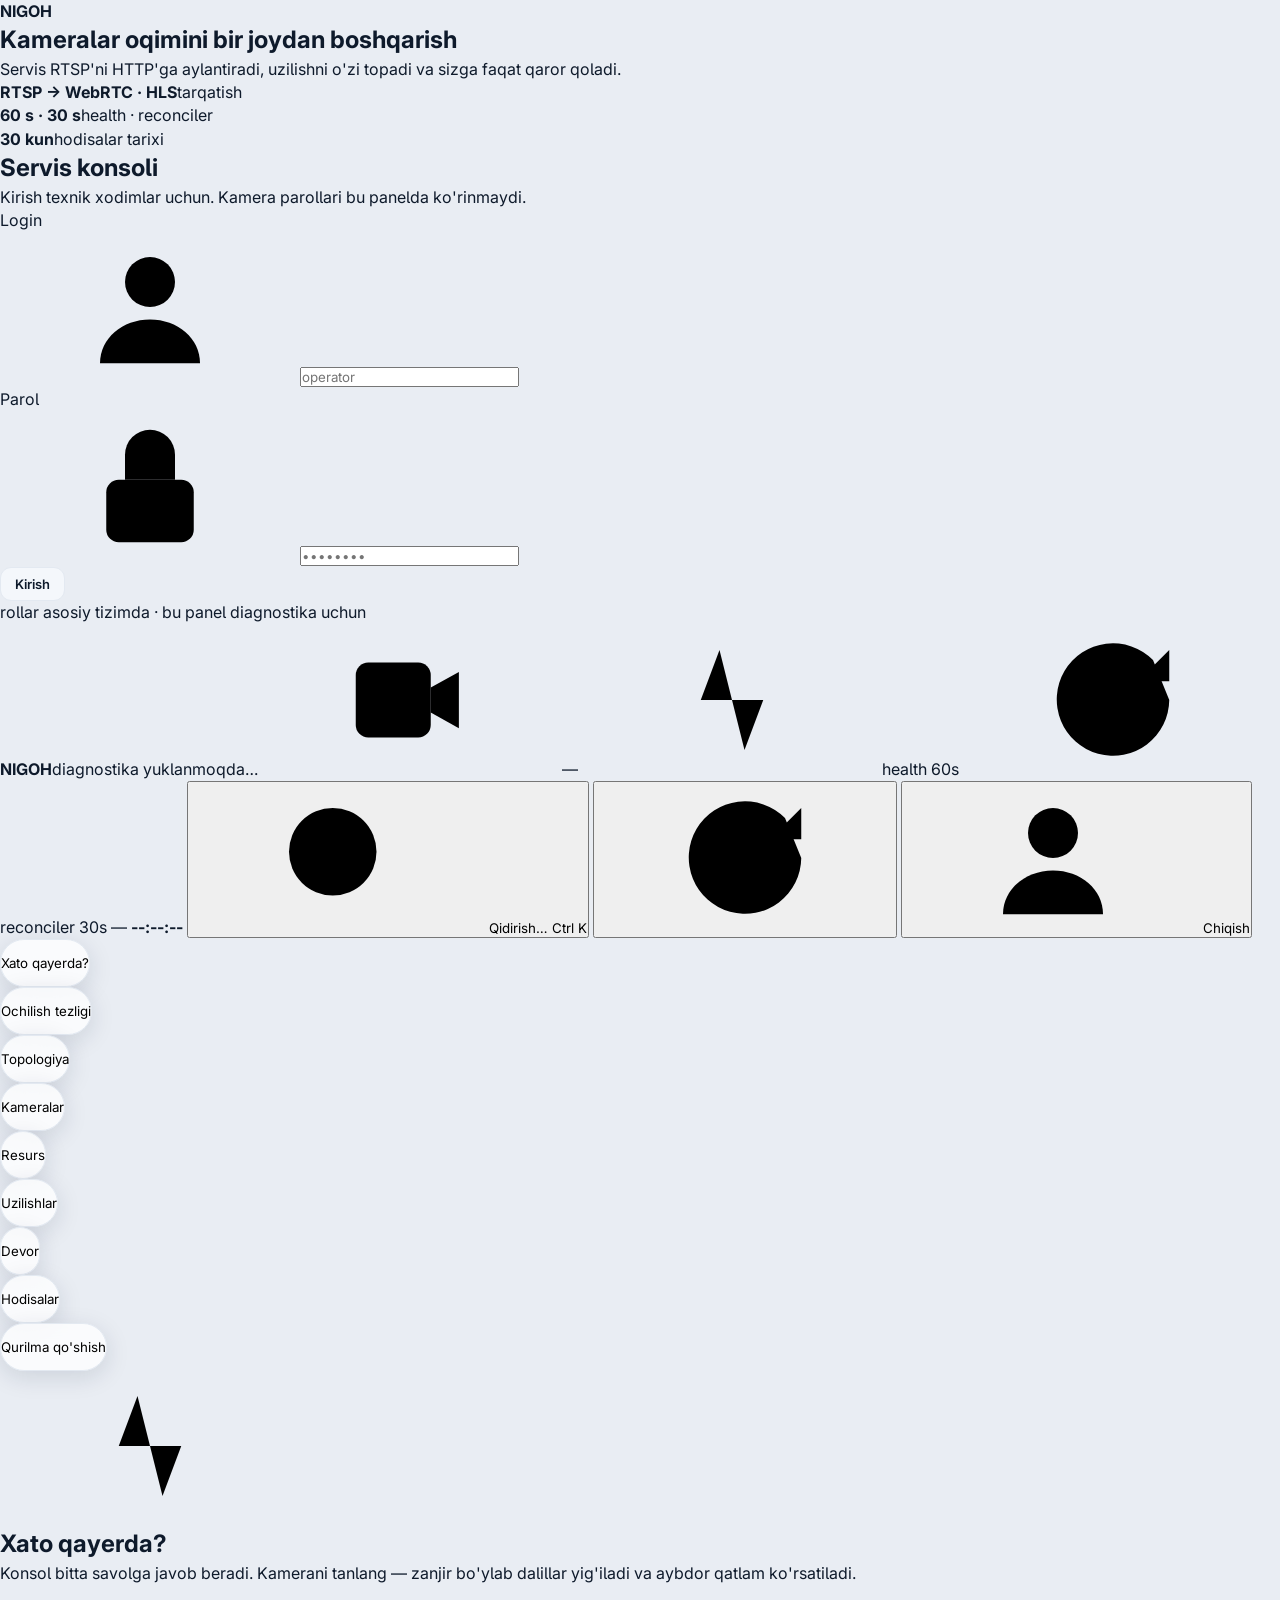
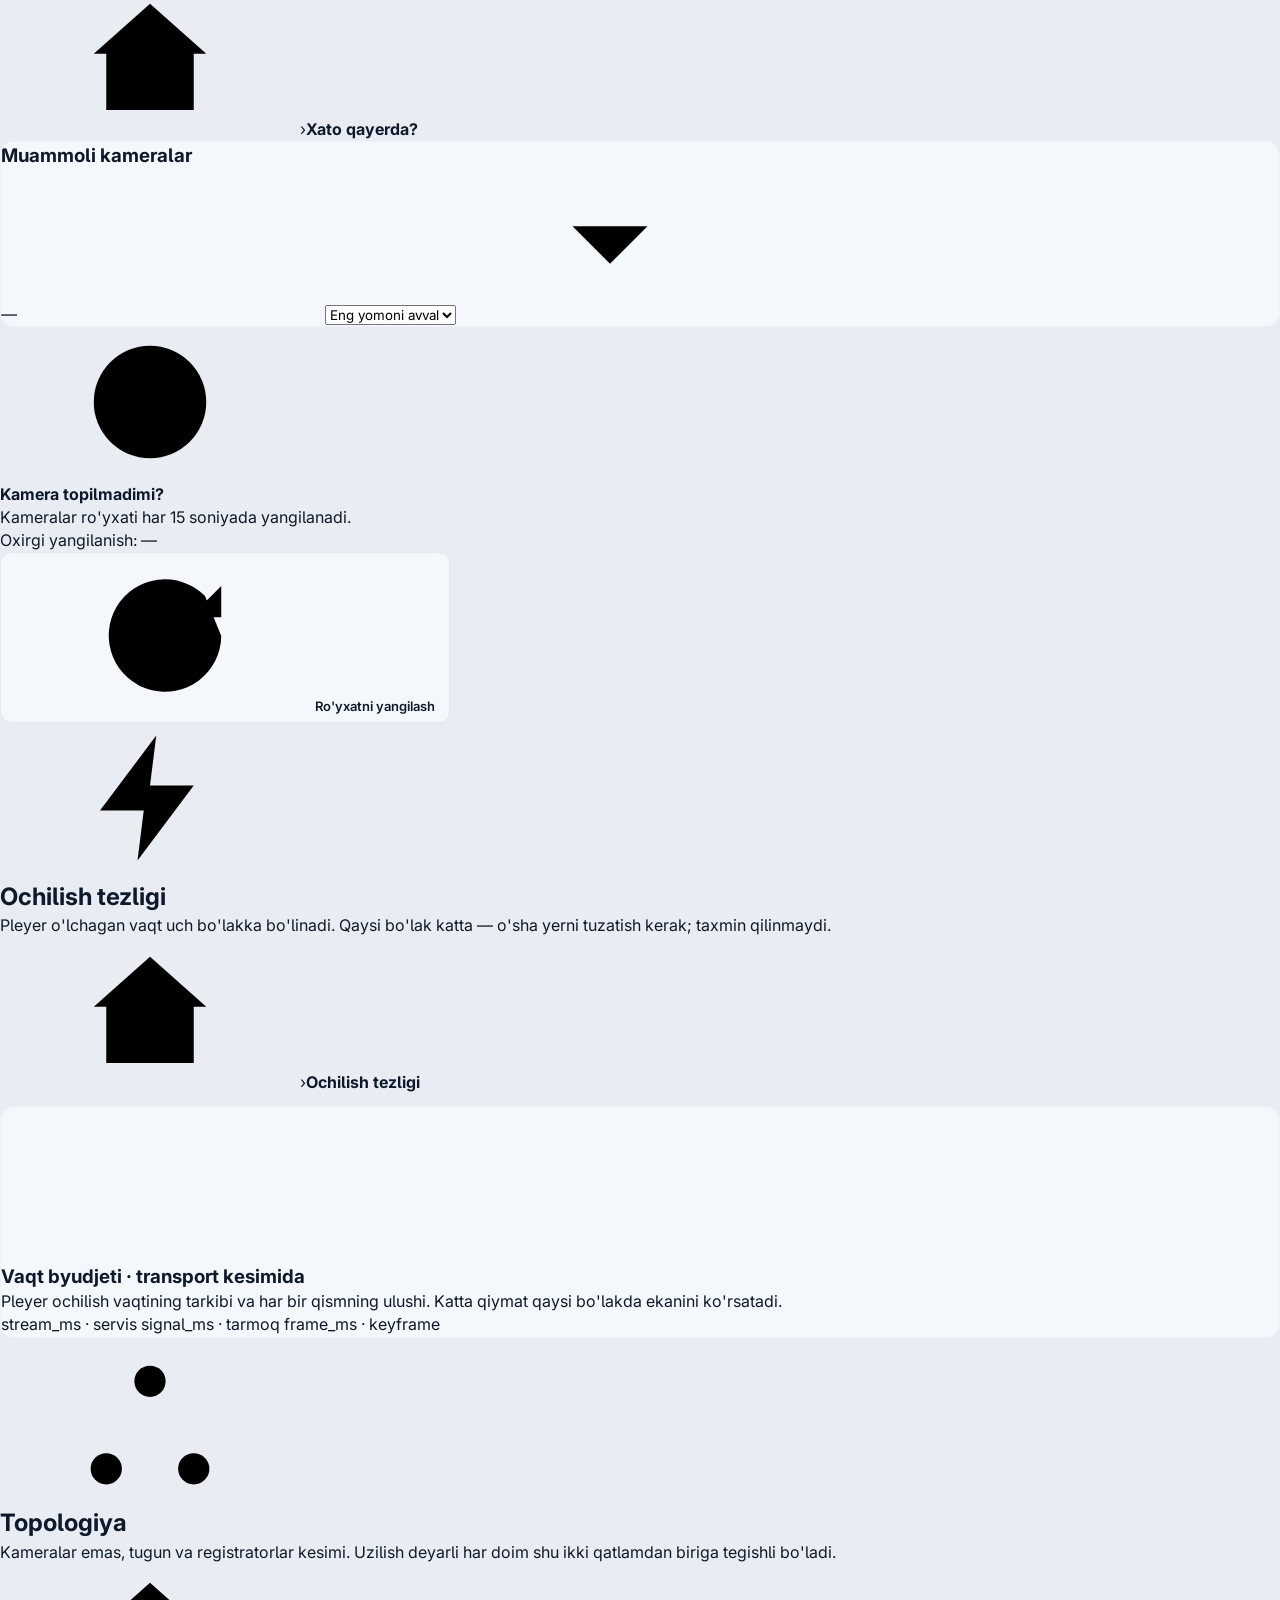
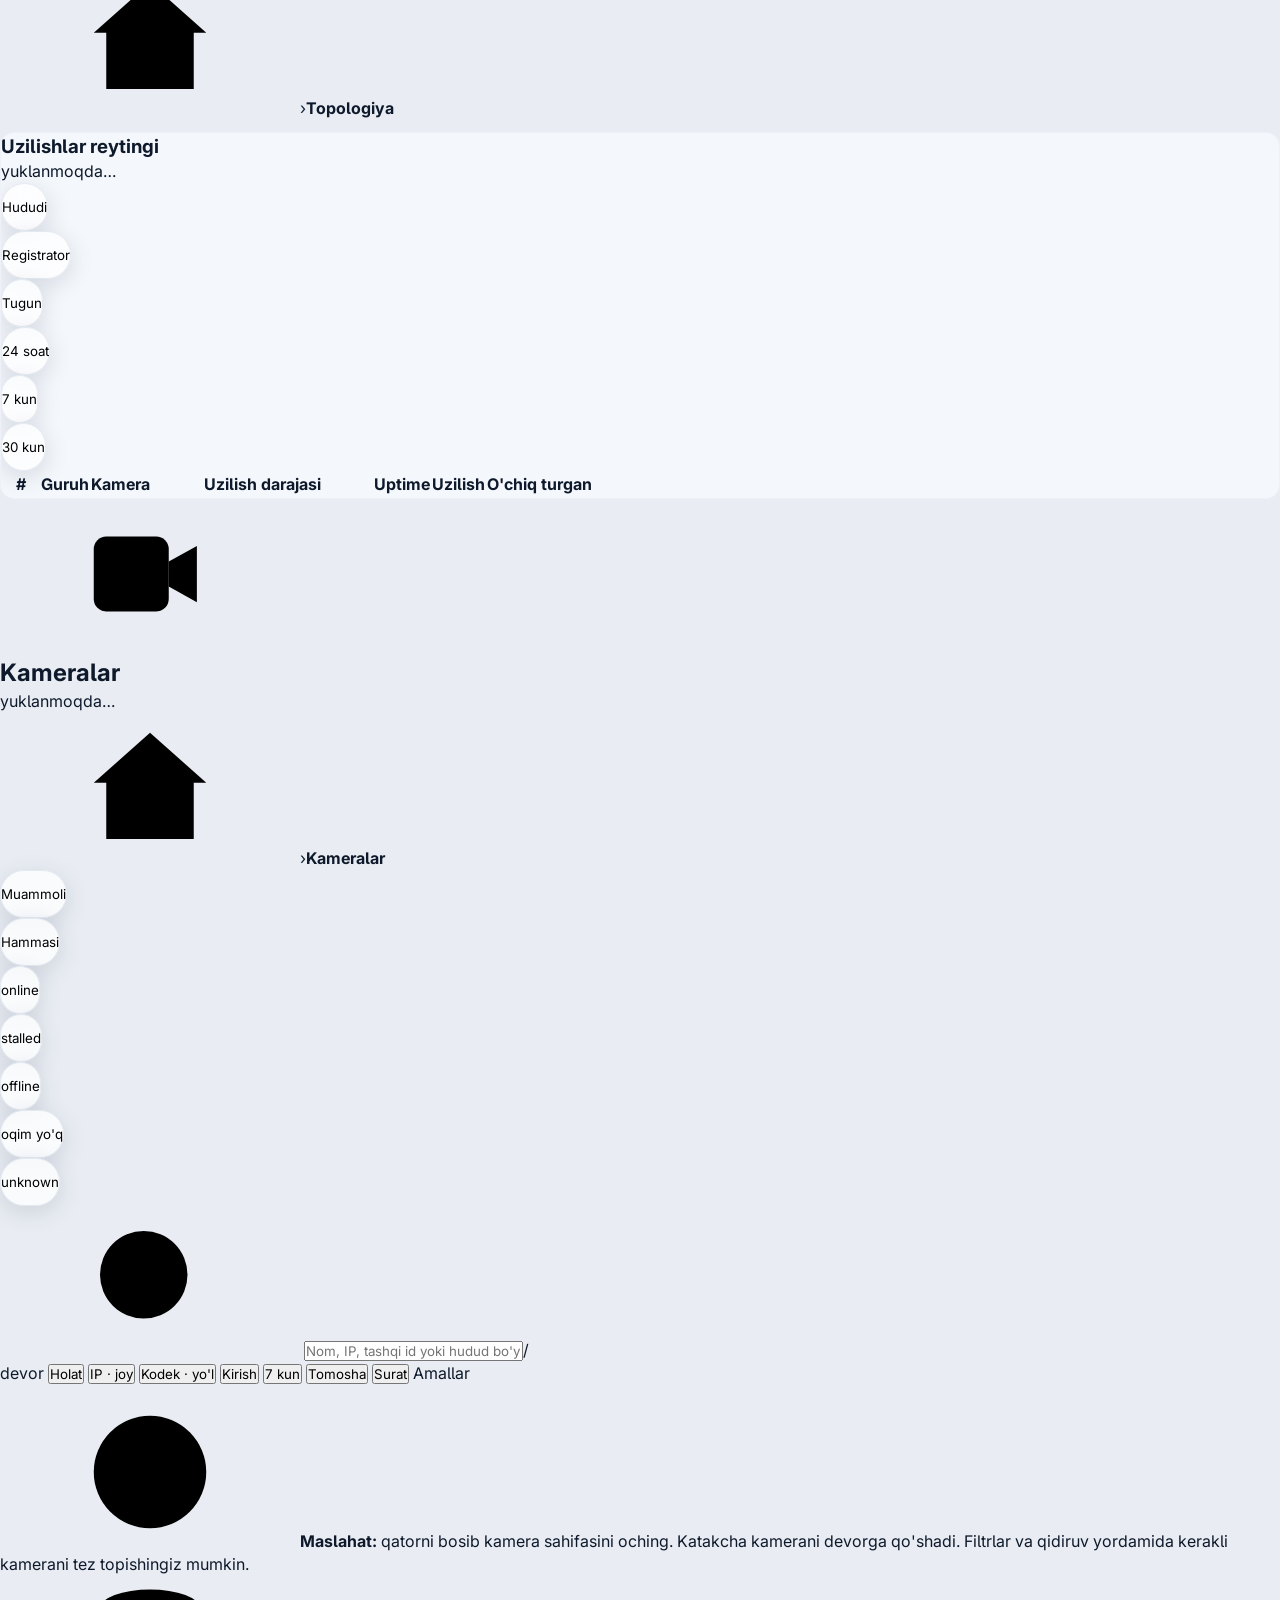
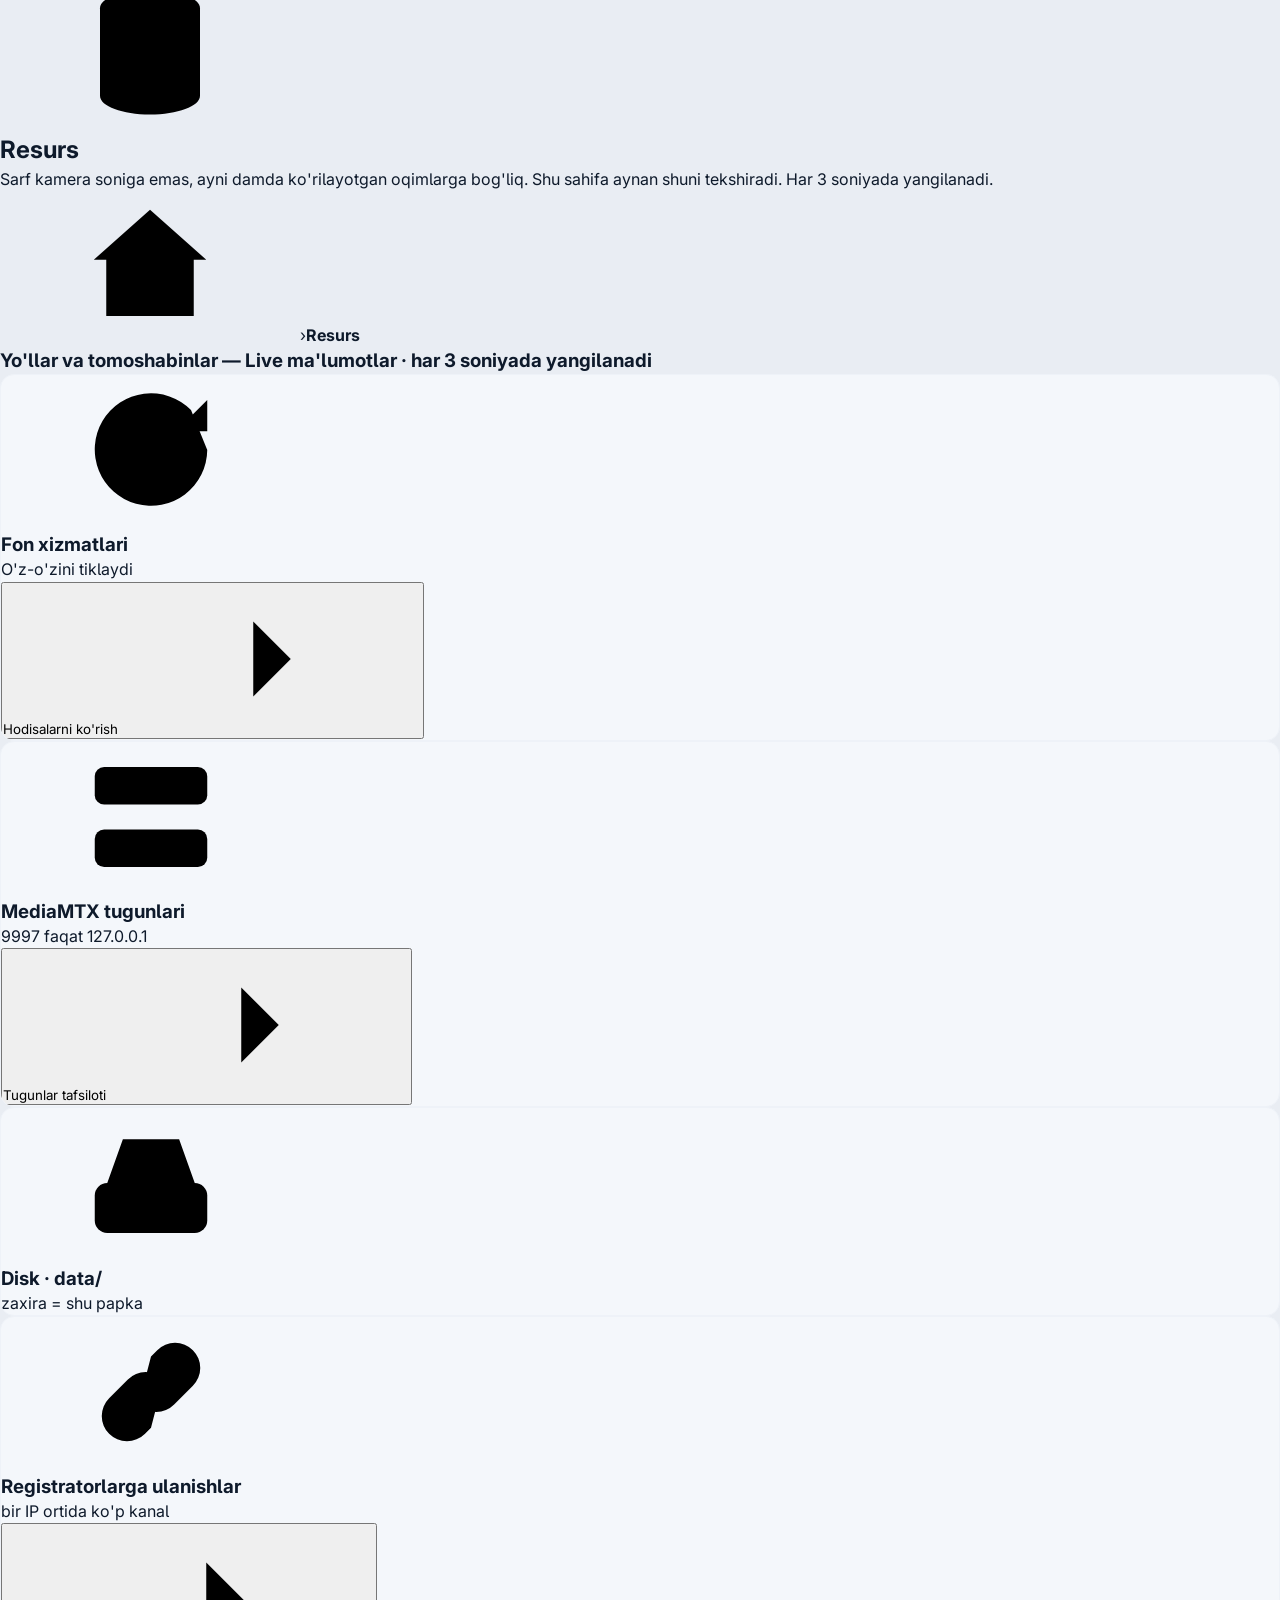
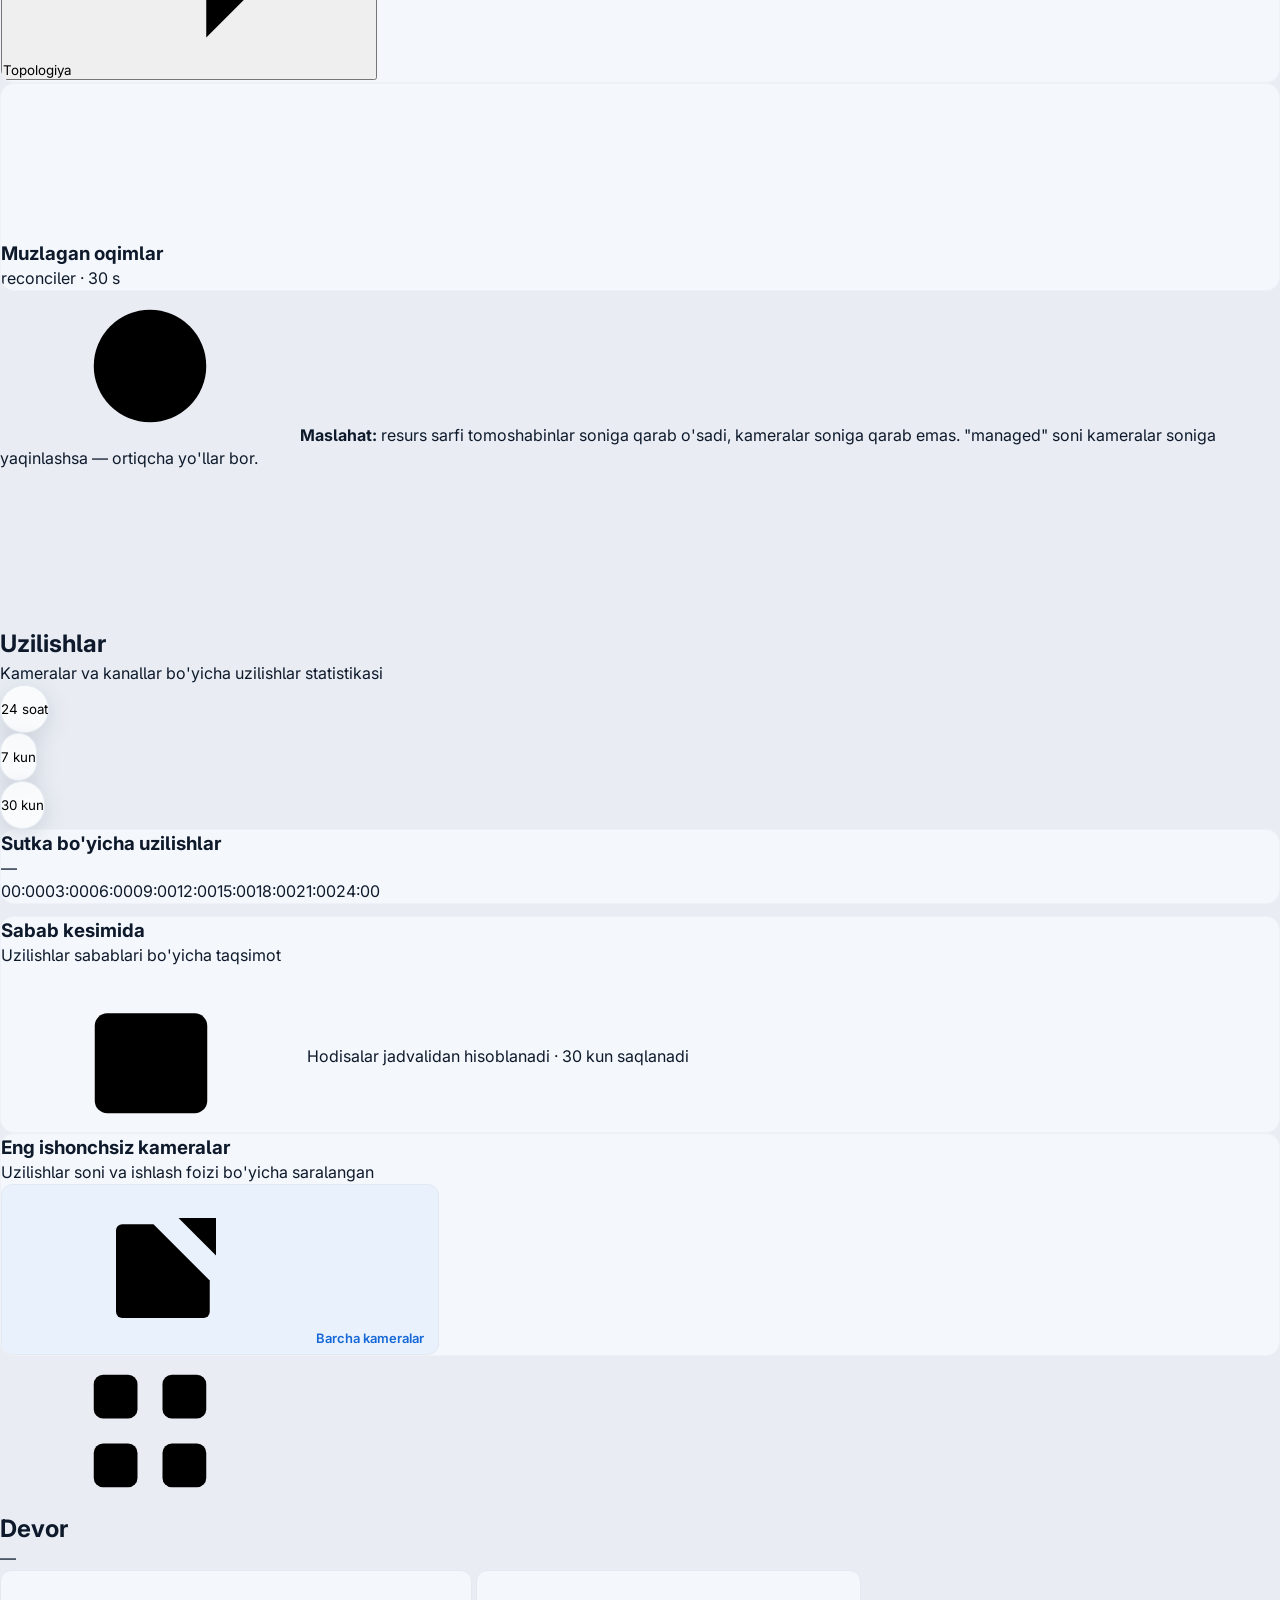
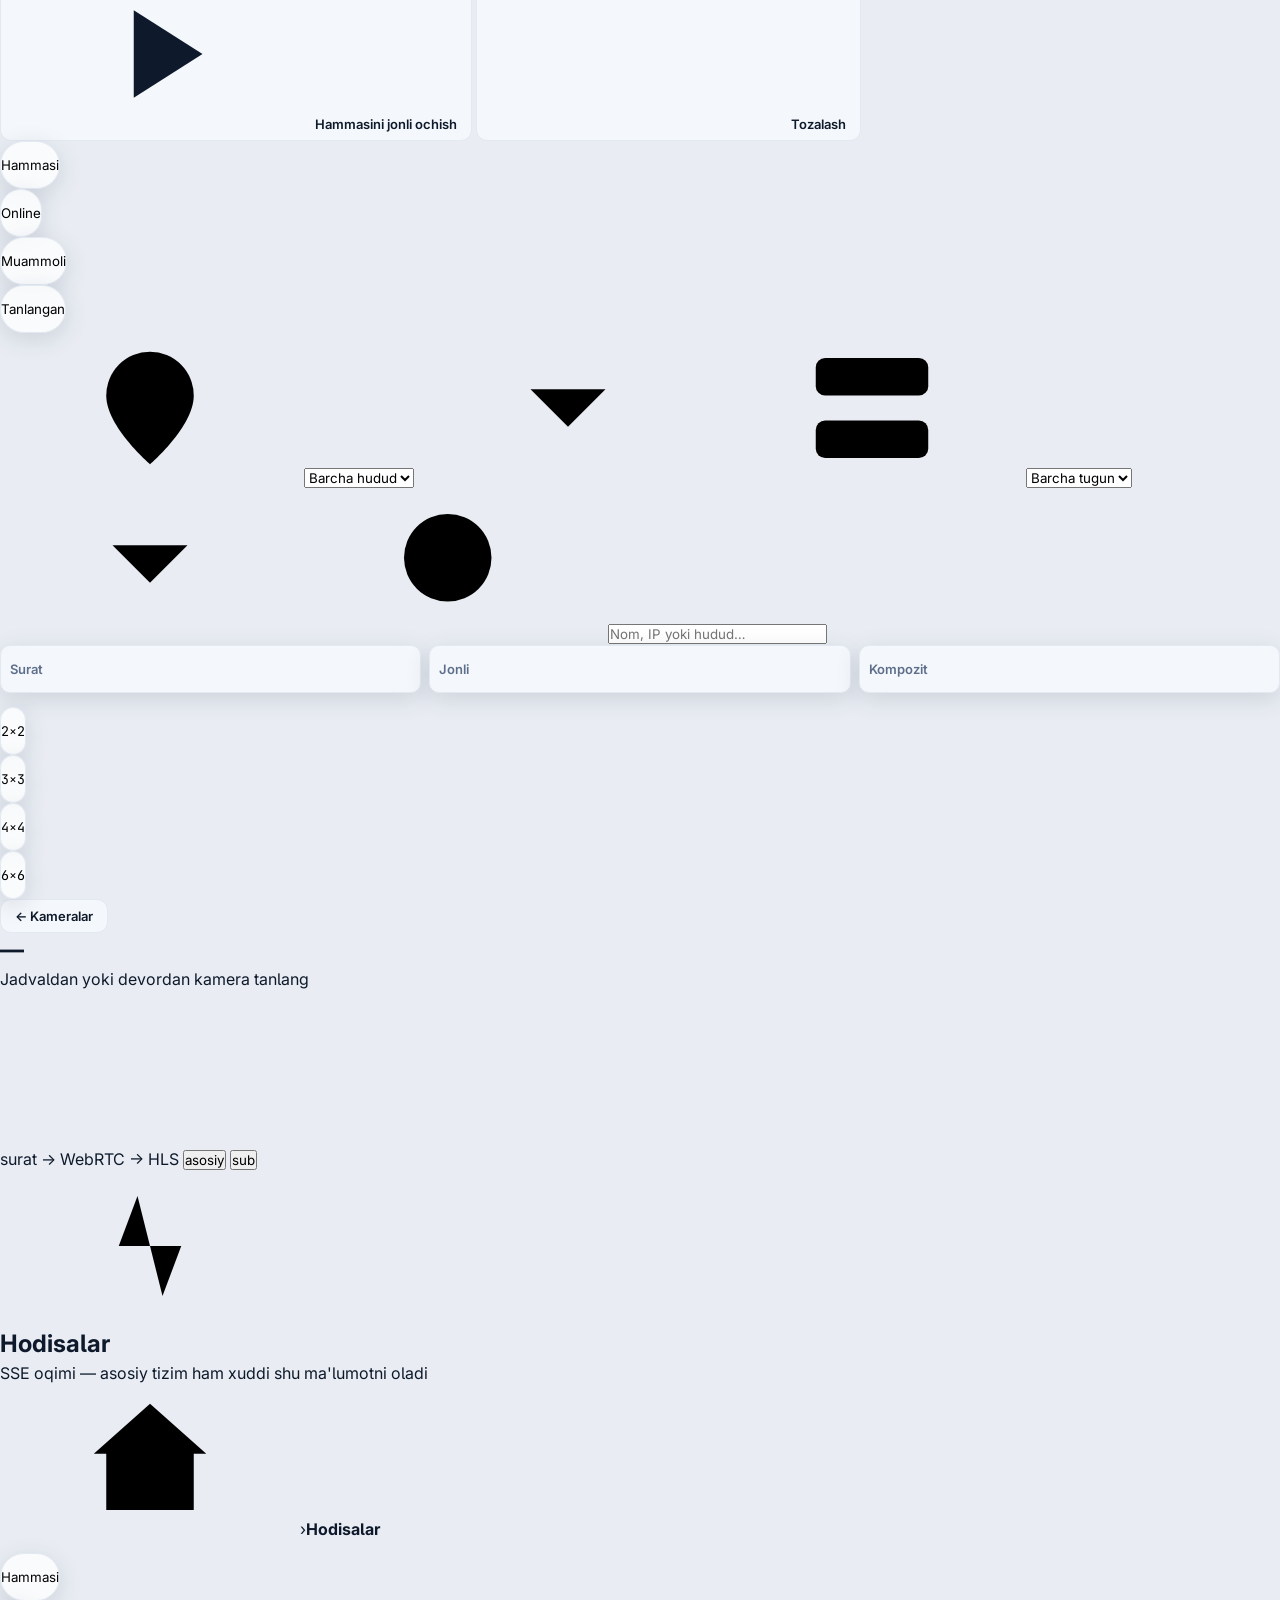
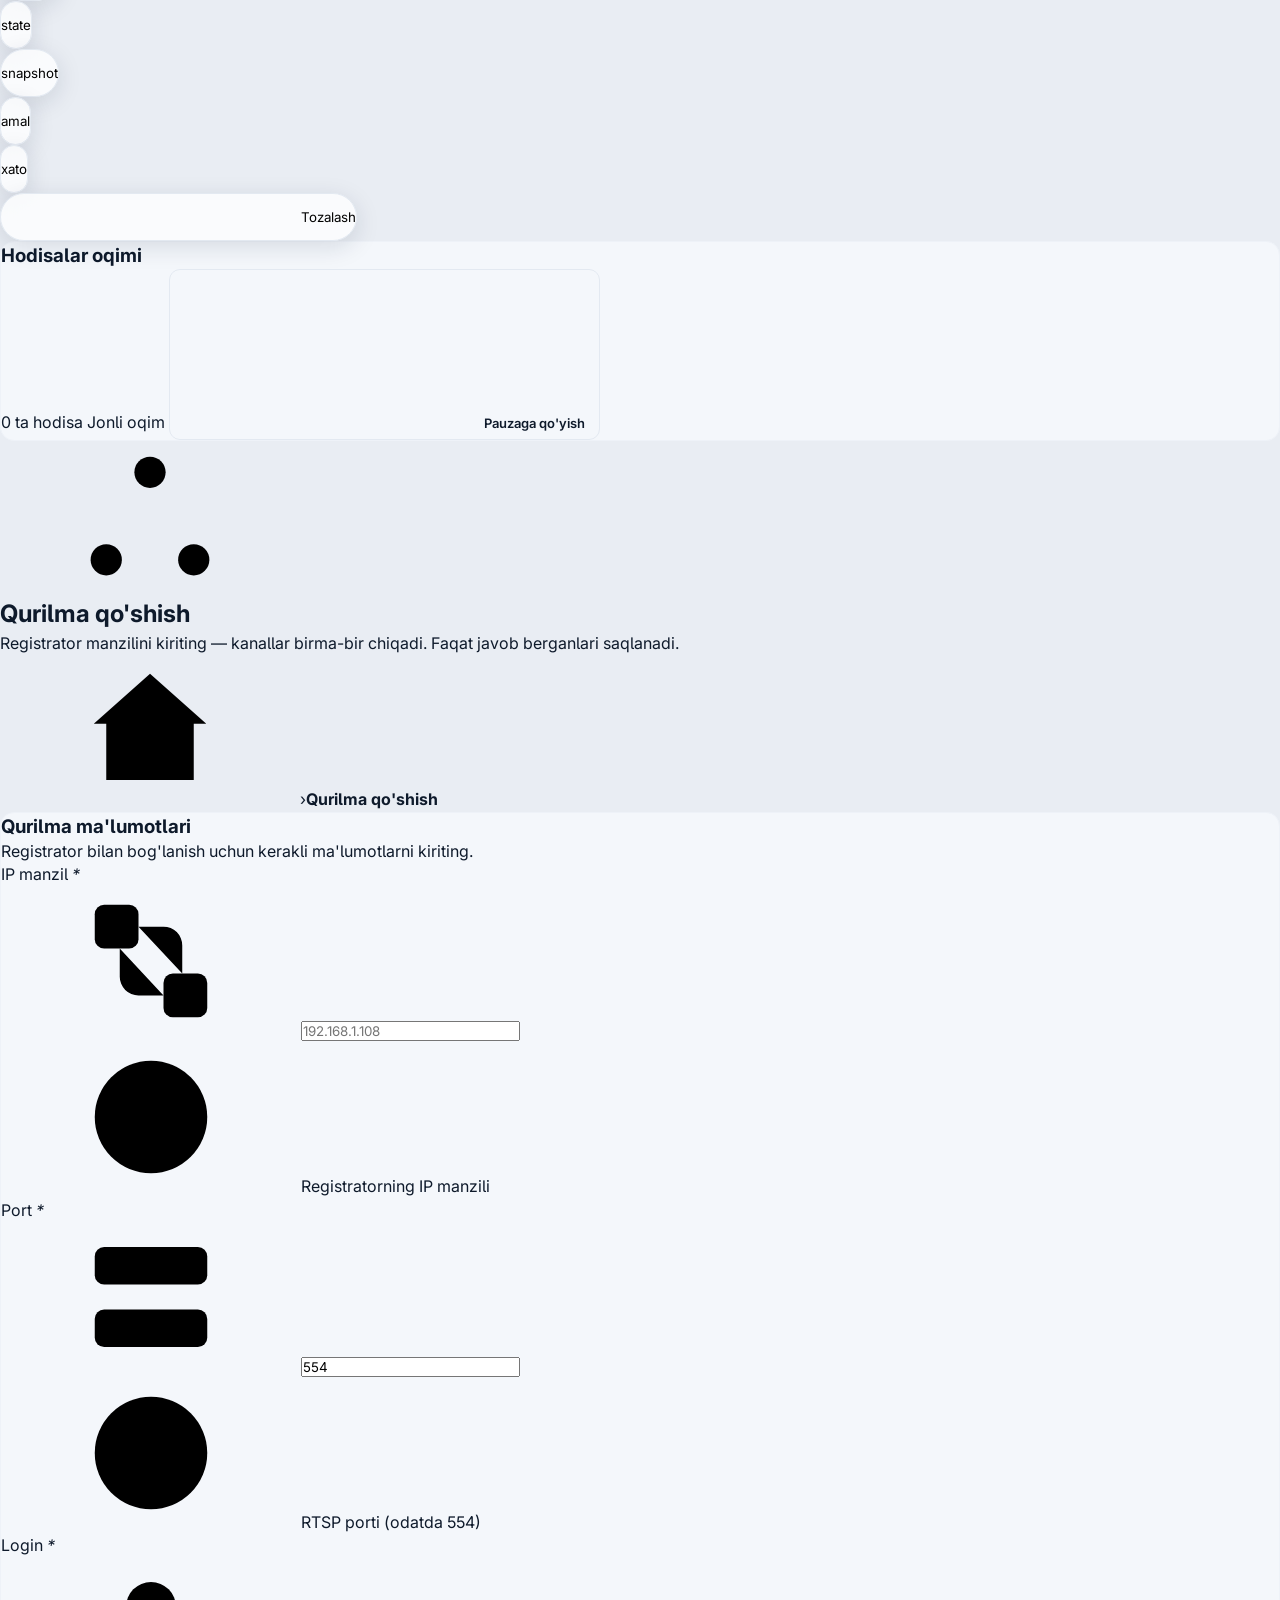
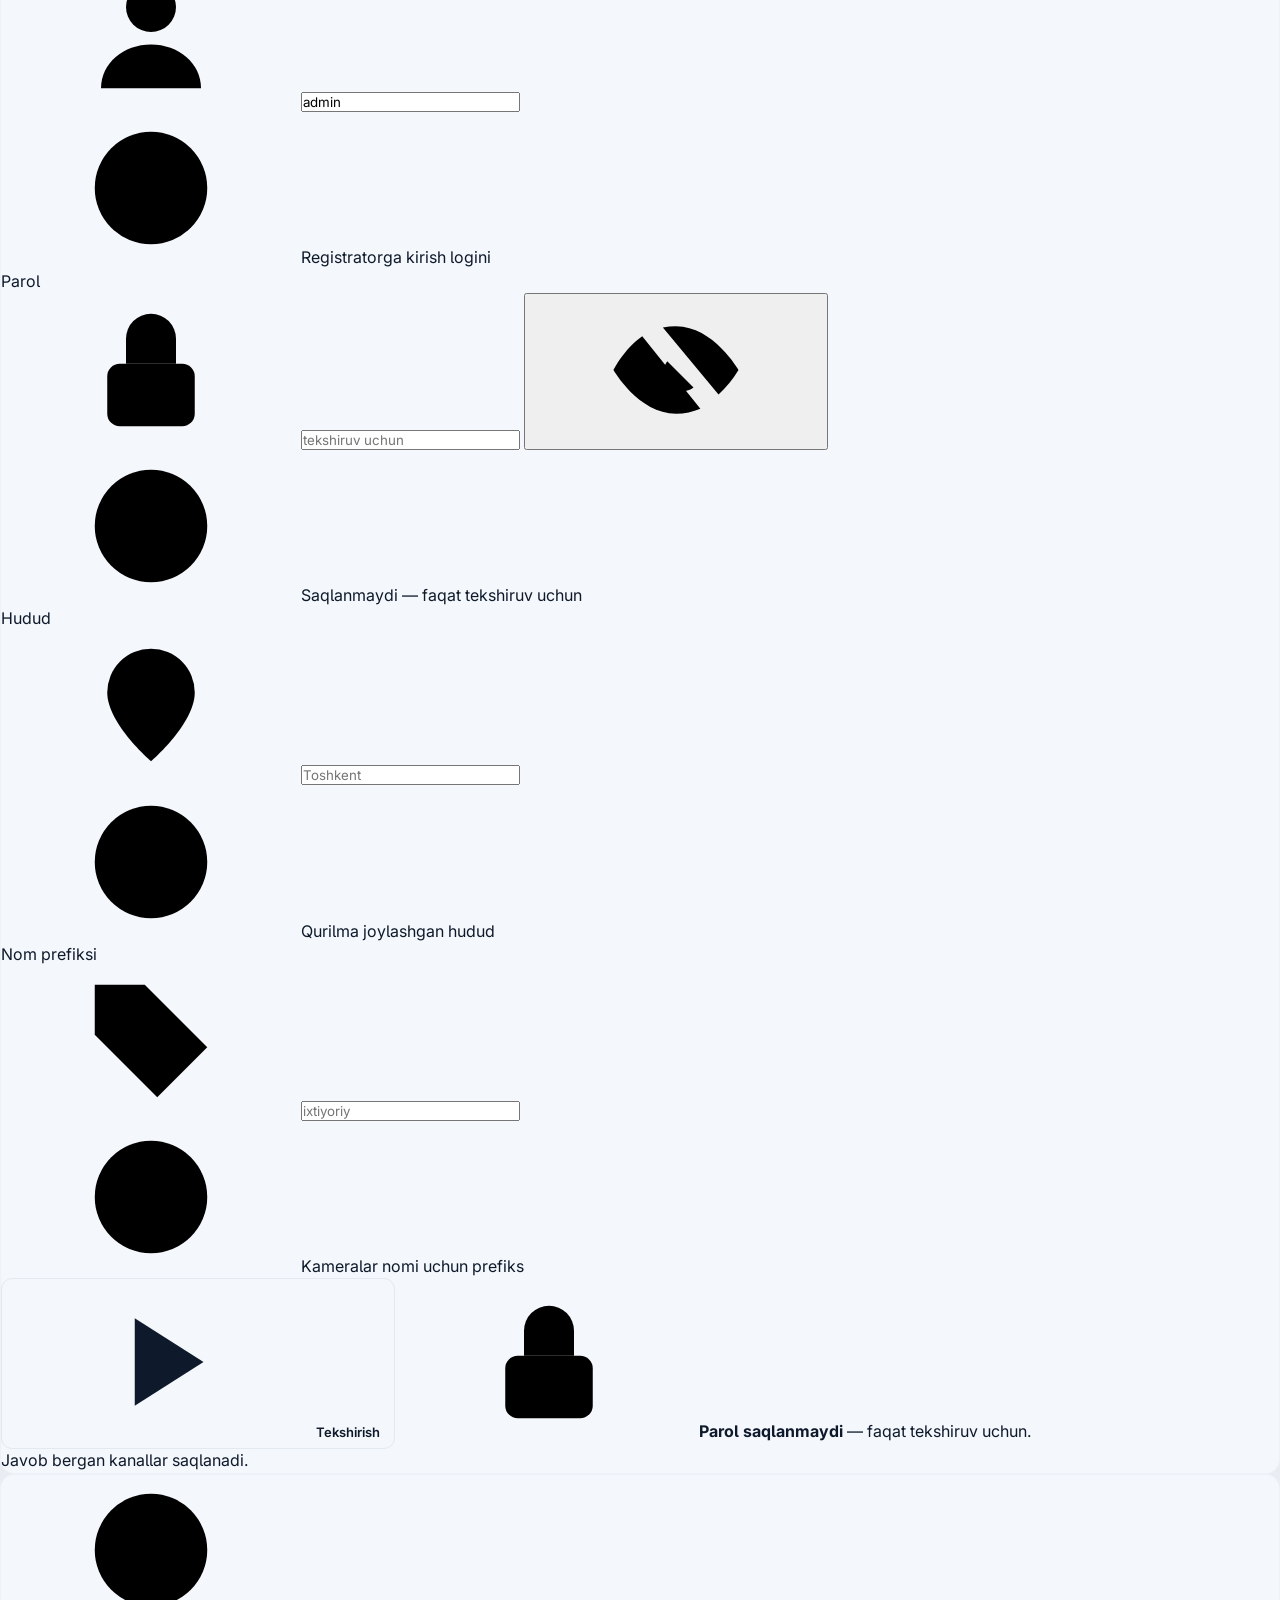
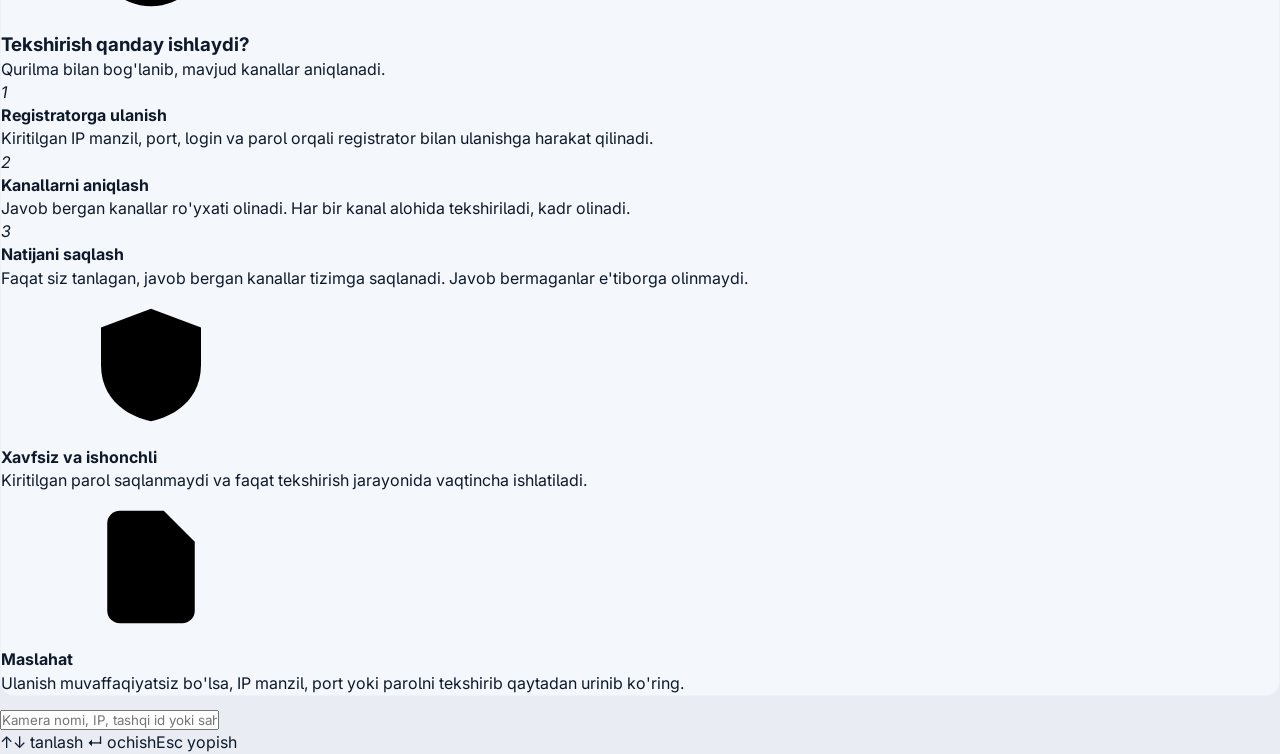
<file: debug-ui/index.html>
<!DOCTYPE html>
<html lang="uz">
<head>
<meta charset="utf-8">
<meta name="viewport" content="width=device-width, initial-scale=1">
<meta name="theme-color" content="#0B1220">
<title>Nigoh — diagnostika</title>
<link rel="preconnect" href="https://fonts.googleapis.com">
<link rel="preconnect" href="https://fonts.gstatic.com" crossorigin>
<link href="https://fonts.googleapis.com/css2?family=Inter:wght@400;500;600;700;800&family=JetBrains+Mono:wght@400;500;600&display=swap" rel="stylesheet">
<link rel="icon" href="data:image/svg+xml,<svg xmlns='http://www.w3.org/2000/svg' viewBox='0 0 16 16'><rect x='1' y='1' width='14' height='14' rx='4' fill='%232563EB'/></svg>">
<!-- ?v= — kesh buster: oldindagi proxy'lar statikani keshlab qolsa,
     har chiqarilishda raqamni oshiring, URL o'zgarib yangi fayl yuklanadi. -->
<link rel="stylesheet" href="/static/style.css?v=41">
</head>
<body>

<!-- ═══ IKONKALAR (sprite) — <svg class="ic"><use href="#i-nom"/></svg> ═══ -->
<svg width="0" height="0" style="position:absolute" aria-hidden="true">
  <symbol id="i-cam" viewBox="0 0 24 24"><path d="M15 10l4.5-2.5v9L15 14"/><rect x="3" y="6" width="12" height="12" rx="2"/></symbol>
  <symbol id="i-cam-off" viewBox="0 0 24 24"><path d="M15 10l4.5-2.5v9L15 14"/><rect x="3" y="6" width="12" height="12" rx="2"/><path d="M3 3l18 18"/></symbol>
  <symbol id="i-pulse" viewBox="0 0 24 24"><path d="M3 12h4l3-8 4 16 3-8h4"/></symbol>
  <symbol id="i-refresh" viewBox="0 0 24 24"><path d="M21 12a9 9 0 1 1-2.6-6.4"/><path d="M21 4v5h-5"/></symbol>
  <symbol id="i-plus" viewBox="0 0 24 24"><path d="M12 5v14M5 12h14"/></symbol>
  <symbol id="i-monitor" viewBox="0 0 24 24"><rect x="3" y="4" width="18" height="12" rx="2"/><path d="M8 20h8M12 16v4"/></symbol>
  <symbol id="i-users" viewBox="0 0 24 24"><circle cx="9" cy="8" r="3.5"/><path d="M2 20c0-3.5 3-6 7-6s7 2.5 7 6"/><path d="M16 4.5a3.5 3.5 0 0 1 0 7M22 20c0-3-2-5.2-5-5.8"/></symbol>
  <symbol id="i-search" viewBox="0 0 24 24"><circle cx="11" cy="11" r="7"/><path d="M20 20l-3.5-3.5"/></symbol>
  <symbol id="i-user" viewBox="0 0 24 24"><circle cx="12" cy="8" r="4"/><path d="M4 21c0-4 3.6-7 8-7s8 3 8 7"/></symbol>
  <symbol id="i-home" viewBox="0 0 24 24"><path d="M3 11l9-8 9 8"/><path d="M5 10v10h14V10"/></symbol>
  <symbol id="i-chev-r" viewBox="0 0 24 24"><path d="M9 6l6 6-6 6"/></symbol>
  <symbol id="i-chev-d" viewBox="0 0 24 24"><path d="M6 9l6 6 6-6"/></symbol>
  <symbol id="i-arrow-r" viewBox="0 0 24 24"><path d="M5 12h14M13 6l6 6-6 6"/></symbol>
  <symbol id="i-clock" viewBox="0 0 24 24"><circle cx="12" cy="12" r="9"/><path d="M12 7v5l3 2"/></symbol>
  <symbol id="i-pin" viewBox="0 0 24 24"><path d="M12 21s-7-6-7-11a7 7 0 0 1 14 0c0 5-7 11-7 11z"/><circle cx="12" cy="10" r="2.5"/></symbol>
  <symbol id="i-info" viewBox="0 0 24 24"><circle cx="12" cy="12" r="9"/><path d="M12 11v5M12 8h.01"/></symbol>
  <symbol id="i-alert" viewBox="0 0 24 24"><circle cx="12" cy="12" r="9"/><path d="M12 8v5M12 16h.01"/></symbol>
  <symbol id="i-warn" viewBox="0 0 24 24"><path d="M12 3l10 18H2z"/><path d="M12 10v4M12 17h.01"/></symbol>
  <symbol id="i-play" viewBox="0 0 24 24"><path d="M7 5v14l11-7z" fill="currentColor" stroke="none"/></symbol>
  <symbol id="i-ext" viewBox="0 0 24 24"><path d="M14 4h6v6M20 4l-9 9"/><path d="M19 14v5a1 1 0 0 1-1 1H5a1 1 0 0 1-1-1V6a1 1 0 0 1 1-1h5"/></symbol>
  <symbol id="i-shield" viewBox="0 0 24 24"><path d="M12 3l8 3v6c0 5-3.5 8-8 9-4.5-1-8-4-8-9V6z"/></symbol>
  <symbol id="i-shield-ok" viewBox="0 0 24 24"><path d="M12 3l8 3v6c0 5-3.5 8-8 9-4.5-1-8-4-8-9V6z"/><path d="M9 12l2 2 4-4"/></symbol>
  <symbol id="i-ticket" viewBox="0 0 24 24"><rect x="3" y="6" width="18" height="12" rx="2"/><path d="M9 6v12"/></symbol>
  <symbol id="i-image" viewBox="0 0 24 24"><rect x="3" y="4" width="18" height="16" rx="2"/><circle cx="8.5" cy="9.5" r="1.5"/><path d="M21 16l-5-5-9 9"/></symbol>
  <symbol id="i-server" viewBox="0 0 24 24"><rect x="3" y="4" width="18" height="6" rx="1.5"/><rect x="3" y="14" width="18" height="6" rx="1.5"/><path d="M7 7h.01M7 17h.01"/></symbol>
  <symbol id="i-nvr" viewBox="0 0 24 24"><rect x="3" y="5" width="18" height="14" rx="2"/><path d="M3 10h18M7 15h4"/></symbol>
  <symbol id="i-topo" viewBox="0 0 24 24"><circle cx="12" cy="5" r="2.5"/><circle cx="5" cy="19" r="2.5"/><circle cx="19" cy="19" r="2.5"/><path d="M12 7.5V12M12 12l-6 5M12 12l6 5"/></symbol>
  <symbol id="i-grid" viewBox="0 0 24 24"><rect x="3" y="3" width="7" height="7" rx="1.5"/><rect x="14" y="3" width="7" height="7" rx="1.5"/><rect x="3" y="14" width="7" height="7" rx="1.5"/><rect x="14" y="14" width="7" height="7" rx="1.5"/></symbol>
  <symbol id="i-bars" viewBox="0 0 24 24"><path d="M5 20V10M12 20V4M19 20v-7"/></symbol>
  <symbol id="i-zap" viewBox="0 0 24 24"><path d="M13 2L4 14h7l-1 8 9-12h-7z"/></symbol>
  <symbol id="i-db" viewBox="0 0 24 24"><ellipse cx="12" cy="5" rx="8" ry="3"/><path d="M4 5v14c0 1.7 3.6 3 8 3s8-1.3 8-3V5M4 12c0 1.7 3.6 3 8 3s8-1.3 8-3"/></symbol>
  <symbol id="i-hdd" viewBox="0 0 24 24"><rect x="3" y="12" width="18" height="8" rx="2"/><path d="M5 12l2.5-7h9L19 12M7 16h.01"/></symbol>
  <symbol id="i-link" viewBox="0 0 24 24"><path d="M10 14a4 4 0 0 0 5.7 0l3-3a4 4 0 0 0-5.7-5.7l-1 1"/><path d="M14 10a4 4 0 0 0-5.7 0l-3 3a4 4 0 0 0 5.7 5.7l1-1"/></symbol>
  <symbol id="i-snow" viewBox="0 0 24 24"><path d="M12 2v20M2 12h20M5 5l14 14M19 5L5 19"/></symbol>
  <symbol id="i-lock" viewBox="0 0 24 24"><rect x="5" y="11" width="14" height="10" rx="2"/><path d="M8 11V7a4 4 0 0 1 8 0v4"/></symbol>
  <symbol id="i-eye" viewBox="0 0 24 24"><path d="M2 12s4-7 10-7 10 7 10 7-4 7-10 7S2 12 2 12z"/><circle cx="12" cy="12" r="3"/></symbol>
  <symbol id="i-eye-off" viewBox="0 0 24 24"><path d="M3 3l18 18M10.6 10.6a3 3 0 0 0 4.2 4.2"/><path d="M9.9 5.2A10.9 10.9 0 0 1 12 5c6 0 10 7 10 7a17 17 0 0 1-3.2 3.9M6.6 6.6C3.7 8.6 2 12 2 12s4 7 10 7c1.4 0 2.7-.3 3.9-.8"/></symbol>
  <symbol id="i-pause" viewBox="0 0 24 24"><path d="M8 5v14M16 5v14"/></symbol>
  <symbol id="i-more" viewBox="0 0 24 24"><circle cx="5" cy="12" r="1.5"/><circle cx="12" cy="12" r="1.5"/><circle cx="19" cy="12" r="1.5"/></symbol>
  <symbol id="i-full" viewBox="0 0 24 24"><path d="M4 9V4h5M15 4h5v5M20 15v5h-5M9 20H4v-5"/></symbol>
  <symbol id="i-check" viewBox="0 0 24 24"><path d="M5 12l5 5L20 7"/></symbol>
  <symbol id="i-x" viewBox="0 0 24 24"><path d="M6 6l12 12M18 6L6 18"/></symbol>
  <symbol id="i-sort" viewBox="0 0 24 24"><path d="M7 4v16M7 20l-3-3M7 20l3-3M17 20V4M17 4l-3 3M17 4l3 3"/></symbol>
  <symbol id="i-file" viewBox="0 0 24 24"><path d="M14 3H7a2 2 0 0 0-2 2v14a2 2 0 0 0 2 2h10a2 2 0 0 0 2-2V8z"/><path d="M14 3v5h5"/></symbol>
  <symbol id="i-tag" viewBox="0 0 24 24"><path d="M3 3h8l10 10-8 8L3 11z"/><circle cx="8" cy="8" r="1.5"/></symbol>
  <symbol id="i-layers" viewBox="0 0 24 24"><path d="M12 3l9 5-9 5-9-5z"/><path d="M3 13l9 5 9-5"/></symbol>
  <symbol id="i-filter" viewBox="0 0 24 24"><path d="M3 5h18l-7 8v6l-4 2v-8z"/></symbol>
  <symbol id="i-calendar" viewBox="0 0 24 24"><rect x="3" y="5" width="18" height="16" rx="2"/><path d="M3 10h18M8 3v4M16 3v4"/></symbol>
  <symbol id="i-target" viewBox="0 0 24 24"><circle cx="12" cy="12" r="9"/><circle cx="12" cy="12" r="5"/><circle cx="12" cy="12" r="1.5"/></symbol>
  <symbol id="i-bulb" viewBox="0 0 24 24"><path d="M9 18h6M10 21h4"/><path d="M8 14a6 6 0 1 1 8 0c-1 1-1 2-1 4H9c0-2 0-3-1-4z"/></symbol>
  <symbol id="i-globe" viewBox="0 0 24 24"><circle cx="12" cy="12" r="9"/><path d="M3 12h18M12 3a14 14 0 0 1 0 18M12 3a14 14 0 0 0 0 18"/></symbol>
  <symbol id="i-therm" viewBox="0 0 24 24"><path d="M10 4a2 2 0 0 1 4 0v9.5a4 4 0 1 1-4 0z"/></symbol>
  <symbol id="i-up" viewBox="0 0 24 24"><path d="M12 19V5M6 11l6-6 6 6"/></symbol>
  <symbol id="i-down" viewBox="0 0 24 24"><path d="M12 5v14M6 13l6 6 6-6"/></symbol>
  <symbol id="i-hash" viewBox="0 0 24 24"><path d="M4 9h16M4 15h16M10 3L8 21M16 3l-2 18"/></symbol>
  <symbol id="i-net" viewBox="0 0 24 24"><rect x="3" y="3" width="7" height="7" rx="1.5"/><rect x="14" y="14" width="7" height="7" rx="1.5"/><path d="M10 6.5h4a3 3 0 0 1 3 3V14M14 17.5h-4a3 3 0 0 1-3-3V10"/></symbol>
  <symbol id="i-logout" viewBox="0 0 24 24"><path d="M10 4H6a2 2 0 0 0-2 2v12a2 2 0 0 0 2 2h4M16 8l4 4-4 4M20 12H10"/></symbol>
  <symbol id="i-snap" viewBox="0 0 24 24"><path d="M4 8a2 2 0 0 1 2-2h2l2-2h4l2 2h2a2 2 0 0 1 2 2v10a2 2 0 0 1-2 2H6a2 2 0 0 1-2-2z"/><circle cx="12" cy="13" r="3.5"/></symbol>
</svg>

<!-- ═══ KIRISH ═══ -->
<div id="gate" class="hidden">
  <aside class="gate-side">
    <span class="brand light"><i class="logo"></i><b>NIGOH</b></span>
    <div class="gate-hero">
      <h1>Kameralar oqimini bir joydan boshqarish</h1>
      <p>Servis RTSP'ni HTTP'ga aylantiradi, uzilishni o'zi topadi va sizga faqat qaror qoladi.</p>
    </div>
    <div class="gate-facts">
      <div><b class="mint">RTSP → WebRTC · HLS</b><span>tarqatish</span></div>
      <div><b>60 s · 30 s</b><span>health · reconciler</span></div>
      <div><b>30 kun</b><span>hodisalar tarixi</span></div>
    </div>
  </aside>
  <div class="gate-form"><form class="gate-card" id="gform" novalidate autocomplete="on">
    <h2>Servis konsoli</h2>
    <p class="gate-sub">Kirish texnik xodimlar uchun. Kamera parollari bu panelda ko'rinmaydi.</p>
    <div class="gate-err" id="gerr" role="alert"></div>
    <div class="field"><label for="u">Login</label>
      <div class="in"><svg class="ic"><use href="#i-user"/></svg><input id="u" name="username" autocomplete="username" placeholder="operator" autocapitalize="off" spellcheck="false"></div></div>
    <div class="field"><label for="p">Parol</label>
      <div class="in"><svg class="ic"><use href="#i-lock"/></svg><input id="p" name="password" type="password" autocomplete="current-password" placeholder="••••••••"></div></div>
    <button class="btn wide" id="glogin" type="submit">Kirish</button>
    <div class="gate-wait" id="gwait"></div>
    <p class="gate-note">rollar asosiy tizimda · bu panel diagnostika uchun</p>
  </form></div>
</div>

<!-- ═══ ILOVA ═══ -->
<div id="app">
  <header class="top">
    <div class="top-row">
      <span class="brand"><i class="logo"></i><b>NIGOH</b><span>diagnostika</span></span>
      <span class="hchip okp" id="hpill"><i class="dot" id="tbdot"></i><span id="tbtitle">yuklanmoqda…</span></span>
      <span class="hchip dim" id="hcams"><svg class="ic sm"><use href="#i-cam"/></svg><span id="hcamsn">—</span></span>
      <span class="hchip ok dim"><svg class="ic sm"><use href="#i-pulse"/></svg>health 60s</span>
      <span class="hchip dim"><svg class="ic sm"><use href="#i-refresh"/></svg>reconciler 30s</span>
      <span class="spacer"></span>
      <span class="top-meta" id="tbmeta">—</span>
      <span class="top-clock"><b id="clock">--:--:--</b><span id="cdate"></span></span>
      <button class="top-search" id="palopen"><svg class="ic"><use href="#i-search"/></svg>Qidirish… <span class="kbd">Ctrl K</span></button>
      <button class="top-btn icon" id="refresh" title="Ma'lumotni yangilash"><svg class="ic"><use href="#i-refresh"/></svg></button>
      <button class="top-btn" id="out"><svg class="ic"><use href="#i-user"/></svg><span>Chiqish</span></button>
    </div>
    <nav class="tabs">
      <button class="pill sel" data-p="verdict">Xato qayerda? <span class="n" id="nv"></span></button>
      <button class="pill" data-p="speed">Ochilish tezligi</button>
      <button class="pill" data-p="topo">Topologiya</button>
      <button class="pill" data-p="cams">Kameralar <span class="n" id="nc"></span></button>
      <button class="pill" data-p="res">Resurs</button>
      <button class="pill" data-p="out">Uzilishlar <span class="n" id="nt"></span></button>
      <button class="pill" data-p="wall">Devor <span class="n" id="nw"></span></button>
      <button class="pill" data-p="ev">Hodisalar <span class="n" id="ne"></span></button>
      <button class="pill" data-p="scan">Qurilma qo'shish</button>
    </nav>
  </header>

  <main>
    <!-- xato qayerda? — bosh sahifa: muammoli kameralar va hukm -->
    <section class="page on" id="p-verdict">
      <div class="head"><span class="tile-i bad xl"><svg class="ic xl"><use href="#i-pulse"/></svg></span>
        <div class="ttl"><h1 class="h1">Xato qayerda?</h1>
          <p class="sub">Konsol bitta savolga javob beradi. Kamerani tanlang — zanjir bo'ylab dalillar yig'iladi va aybdor qatlam ko'rsatiladi.</p></div>
        <span class="crumb"><svg class="ic sm"><use href="#i-home"/></svg>›<b>Xato qayerda?</b></span></div>
      <div class="v-wrap">
        <div class="v-left">
          <div class="card">
            <div class="lst-h"><h3>Muammoli kameralar</h3><span class="h3-sub" id="vn">—</span>
              <label class="select" style="margin-left:auto"><svg class="ic sm" style="position:static"><use href="#i-sort"/></svg>
                <select id="vsort"><option value="worst">Eng yomoni avval</option><option value="recent">So'nggi avval</option><option value="name">Nomi bo'yicha</option></select>
                <svg class="ic sm"><use href="#i-chev-d"/></svg></label></div>
            <div class="stack" style="gap:8px" id="vsus"></div>
          </div>
          <div class="info-card"><svg class="ic lg"><use href="#i-info"/></svg>
            <div><b>Kamera topilmadimi?</b>
              <p>Kameralar ro'yxati har 15 soniyada yangilanadi.<br>Oxirgi yangilanish: <span id="vupd">—</span></p>
              <button class="btn ghost sm" id="vrefresh"><svg class="ic sm"><use href="#i-refresh"/></svg>Ro'yxatni yangilash</button></div></div>
        </div>
        <div class="v-right" id="vright"></div>
      </div>
    </section>

    <!-- ochilish tezligi: pleyer o'lchagan open_ms budjeti -->
    <section class="page" id="p-speed">
      <div class="head"><span class="tile-i bad xl"><svg class="ic xl"><use href="#i-zap"/></svg></span>
        <div class="ttl"><h1 class="h1">Ochilish tezligi</h1>
          <p class="sub">Pleyer o'lchagan vaqt uch bo'lakka bo'linadi. Qaysi bo'lak katta — o'sha yerni tuzatish kerak; taxmin qilinmaydi.</p></div>
        <span class="crumb"><svg class="ic sm"><use href="#i-home"/></svg>›<b>Ochilish tezligi</b></span></div>
      <div class="stats4" id="spstats" style="margin-bottom:12px"></div>
      <div class="card">
        <div class="card-h"><span class="tile-i"><svg class="ic lg"><use href="#i-bars"/></svg></span>
          <div class="ttl"><h3>Vaqt byudjeti · transport kesimida</h3>
            <p>Pleyer ochilish vaqtining tarkibi va har bir qismning ulushi. Katta qiymat qaysi bo'lakda ekanini ko'rsatadi.</p></div>
          <span class="legend"><span><i style="background:#2563EB"></i>stream_ms · servis</span>
            <span><i style="background:#059669"></i>signal_ms · tarmoq</span>
            <span><i style="background:#D97706"></i>frame_ms · keyframe</span></span></div>
        <div id="spbudget"></div>
      </div>
      <div id="spadv" style="margin-top:12px"></div>
    </section>

    <!-- topologiya: tugun → registrator -->
    <section class="page" id="p-topo">
      <div class="head"><span class="tile-i xl"><svg class="ic xl"><use href="#i-topo"/></svg></span>
        <div class="ttl"><h1 class="h1">Topologiya</h1>
          <p class="sub">Kameralar emas, tugun va registratorlar kesimi. Uzilish deyarli har doim shu ikki qatlamdan biriga tegishli bo'ladi.</p></div>
        <span class="crumb"><svg class="ic sm"><use href="#i-home"/></svg>›<b>Topologiya</b></span></div>
      <div class="stack" id="tnodes"></div>
      <div class="card" style="margin-top:12px">
        <div class="tbl-tools"><h3>Uzilishlar reytingi</h3><span class="h3-sub" id="gsum">yuklanmoqda…</span>
          <span class="spacer"></span>
          <span class="tools" id="gby">
            <button class="pill sel" data-g="region">Hududi</button>
            <button class="pill" data-g="nvr">Registrator</button>
            <button class="pill" data-g="node">Tugun</button>
          </span>
          <span class="tools" id="ghours">
            <button class="pill sel" data-h="24">24 soat</button>
            <button class="pill" data-h="168">7 kun</button>
            <button class="pill" data-h="720">30 kun</button>
          </span></div>
        <div class="tbl tbl-scroll"><table><thead><tr>
          <th style="width:36px">#</th><th>Guruh</th><th>Kamera</th><th style="width:220px">Uzilish darajasi</th>
          <th>Uptime</th><th>Uzilish</th><th>O'chiq turgan</th>
        </tr></thead><tbody id="gtb"></tbody></table></div>
        <div id="gempty"></div>
      </div>
    </section>

    <!-- kameralar -->
    <section class="page" id="p-cams">
      <div class="head"><span class="tile-i bad xl"><svg class="ic xl"><use href="#i-cam"/></svg></span>
        <div class="ttl"><h1 class="h1">Kameralar</h1><p class="sub" id="csum">yuklanmoqda…</p></div>
        <span class="crumb"><svg class="ic sm"><use href="#i-home"/></svg>›<b>Kameralar</b></span></div>
      <div class="summary" id="csummary"></div>
      <div class="filters">
        <span class="tools" id="cfilt">
          <button class="pill sel" data-f="prob"><i class="dot s-offline"></i>Muammoli <span class="n"></span></button>
          <button class="pill" data-f="all">Hammasi <span class="n"></span></button>
          <button class="pill" data-f="online"><i class="dot s-online"></i>online <span class="n"></span></button>
          <button class="pill" data-f="stalled"><i class="dot s-stalled"></i>stalled <span class="n"></span></button>
          <button class="pill" data-f="offline"><i class="dot s-offline"></i>offline <span class="n"></span></button>
          <button class="pill" data-f="nostream"><i class="dot s-stalled"></i>oqim yo'q <span class="n"></span></button>
          <button class="pill" data-f="unknown"><i class="dot s-unknown"></i>unknown <span class="n"></span></button>
        </span>
        <label class="search-box"><svg class="ic"><use href="#i-search"/></svg>
          <input id="csearch" placeholder="Nom, IP, tashqi id yoki hudud bo'yicha qidirish…"><span class="kbd">/</span></label>
      </div>
      <div class="ctable">
        <div class="chead">
          <span>devor</span>
          <button data-s="state">Holat <span class="arrow"></span></button>
          <button data-s="ip">IP · joy <span class="arrow"></span></button>
          <button data-s="codec">Kodek · yo'l <span class="arrow"></span></button>
          <button data-s="inMbps" class="right">Kirish <span class="arrow"></span></button>
          <button data-s="uptime">7 kun <span class="arrow"></span></button>
          <button data-s="readers" class="right">Tomosha <span class="arrow"></span></button>
          <button data-s="snapAge" class="right">Surat <span class="arrow"></span></button>
          <span class="right">Amallar</span>
        </div>
        <div id="ctb"></div>
        <div class="foot" id="cfoot"></div>
      </div>
      <div id="cempty" style="margin-top:12px"></div>
      <div id="cbulk"></div>
      <div class="tip"><svg class="ic"><use href="#i-info"/></svg><span><b>Maslahat:</b> qatorni bosib kamera sahifasini oching.
        Katakcha kamerani devorga qo'shadi. Filtrlar va qidiruv yordamida kerakli kamerani tez topishingiz mumkin.</span></div>
    </section>

    <!-- resurs: sarf ko'rilayotgan oqimlarga bog'liq -->
    <section class="page" id="p-res">
      <div class="head"><span class="tile-i bad xl"><svg class="ic xl"><use href="#i-db"/></svg></span>
        <div class="ttl"><h1 class="h1">Resurs</h1>
          <p class="sub">Sarf kamera soniga emas, ayni damda ko'rilayotgan oqimlarga bog'liq. Shu sahifa aynan shuni tekshiradi. Har 3 soniyada yangilanadi.</p></div>
        <span class="crumb"><svg class="ic sm"><use href="#i-home"/></svg>›<b>Resurs</b></span></div>
      <div class="dark">
        <h3>Yo'llar va tomoshabinlar <span class="h3-sub" id="resratio">—</span>
          <span class="live"><i class="dot"></i>Live ma'lumotlar · har 3 soniyada yangilanadi</span></h3>
        <div class="dstats" id="sstats"></div>
      </div>
      <div class="res-grid">
        <div class="card"><div class="card-h"><span class="tile-i"><svg class="ic lg"><use href="#i-refresh"/></svg></span>
            <div class="ttl"><h3>Fon xizmatlari</h3><p>O'z-o'zini tiklaydi</p></div><span class="r ok" id="sjobs-st"></span></div>
          <div class="kv" id="sjobs"></div>
          <button class="card-foot" data-go="ev">Hodisalarni ko'rish <svg class="ic sm"><use href="#i-chev-r"/></svg></button></div>
        <div class="card"><div class="card-h"><span class="tile-i"><svg class="ic lg"><use href="#i-server"/></svg></span>
            <div class="ttl"><h3>MediaMTX tugunlari</h3><p>9997 faqat 127.0.0.1</p></div><span class="r ok" id="snodes-st"></span></div>
          <div id="snodes"></div>
          <button class="card-foot" data-go="topo">Tugunlar tafsiloti <svg class="ic sm"><use href="#i-chev-r"/></svg></button></div>
        <div class="card"><div class="card-h"><span class="tile-i"><svg class="ic lg"><use href="#i-hdd"/></svg></span>
            <div class="ttl"><h3>Disk · data/</h3><p>zaxira = shu papka</p></div><span class="r ok" id="sdisk-st"></span></div>
          <div id="sdisk"></div></div>
        <div class="card"><div class="card-h"><span class="tile-i"><svg class="ic lg"><use href="#i-link"/></svg></span>
            <div class="ttl"><h3>Registratorlarga ulanishlar</h3><p>bir IP ortida ko'p kanal</p></div><span class="r ok" id="sconn-st"></span></div>
          <div id="sconn"></div>
          <button class="card-foot" data-go="topo">Topologiya <svg class="ic sm"><use href="#i-chev-r"/></svg></button></div>
        <div class="card"><div class="card-h"><span class="tile-i"><svg class="ic lg"><use href="#i-snow"/></svg></span>
            <div class="ttl"><h3>Muzlagan oqimlar</h3><p>reconciler · 30 s</p></div><span class="r ok" id="sstall-st"></span></div>
          <div id="sstall"></div></div>
      </div>
      <div class="tip"><svg class="ic"><use href="#i-info"/></svg><span><b>Maslahat:</b> resurs sarfi tomoshabinlar soniga qarab o'sadi, kameralar soniga qarab emas.
        "managed" soni kameralar soniga yaqinlashsa — ortiqcha yo'llar bor.</span><span class="r" id="resupd"></span></div>
    </section>

    <!-- uzilishlar: sutka bo'ylab, sabab kesimida, eng yomon kameralar -->
    <section class="page" id="p-out">
      <div class="head-row">
        <div class="head"><span class="tile-i bad xl"><svg class="ic xl"><use href="#i-bars"/></svg></span>
          <div class="ttl"><h1 class="h1">Uzilishlar</h1><p class="sub" id="tsum">Kameralar va kanallar bo'yicha uzilishlar statistikasi</p></div></div>
        <span class="tools" id="thours">
          <button class="pill sq sel" data-h="24">24 soat</button>
          <button class="pill sq" data-h="168">7 kun</button>
          <button class="pill sq" data-h="720">30 kun</button>
        </span>
      </div>
      <div class="card" style="margin-bottom:12px">
        <div class="chart-h"><div class="ttl"><h3>Sutka bo'yicha uzilishlar</h3><p id="tsub">—</p></div>
          <div class="chips" id="tchips"></div></div>
        <div class="hours-wrap"><div class="hours-y" id="thisty"></div><div class="hours" id="thist"></div></div>
        <div class="hours-x"><span>00:00</span><span>03:00</span><span>06:00</span><span>09:00</span><span>12:00</span><span>15:00</span><span>18:00</span><span>21:00</span><span>24:00</span></div>
        <div id="ttip"></div>
      </div>
      <div class="grid" style="grid-template-columns:repeat(auto-fit,minmax(340px,1fr))">
        <div class="card"><div class="card-h"><div class="ttl"><h3>Sabab kesimida <span class="chip" id="tcausen"></span></h3>
            <p>Uzilishlar sabablari bo'yicha taqsimot</p></div></div>
          <div id="tcauses"></div>
          <p class="meta" style="margin-top:14px;display:flex;align-items:center;gap:6px"><svg class="ic sm"><use href="#i-calendar"/></svg>Hodisalar jadvalidan hisoblanadi · 30 kun saqlanadi</p></div>
        <div class="card"><div class="card-h"><div class="ttl"><h3>Eng ishonchsiz kameralar <span class="chip" id="tworstn"></span></h3>
            <p>Uzilishlar soni va ishlash foizi bo'yicha saralangan</p></div>
            <button class="btn soft sm" data-go="cams" style="margin-left:auto"><svg class="ic sm"><use href="#i-ext"/></svg>Barcha kameralar</button></div>
          <div id="tworst"></div><div id="tempty"></div></div>
      </div>
    </section>

    <!-- devor -->
    <section class="page" id="p-wall">
      <div class="head-row">
        <div class="head"><span class="tile-i xl"><svg class="ic xl"><use href="#i-grid"/></svg></span>
          <div class="ttl"><h1 class="h1">Devor</h1><p class="sub" id="wsum">—</p></div></div>
        <span class="tools">
          <button class="btn" id="wlive"><svg class="ic sm"><use href="#i-play"/></svg><span>Hammasini jonli ochish</span></button>
          <button class="btn ghost" id="wclear" title="Tanlovni tozalash"><svg class="ic sm"><use href="#i-x"/></svg><span>Tozalash</span></button>
        </span>
      </div>
      <div class="filters wall-bar">
        <span class="tools" id="wmode">
          <button class="pill sel" data-wm="all">Hammasi</button>
          <button class="pill" data-wm="online"><i class="dot s-online"></i>Online</button>
          <button class="pill" data-wm="prob"><i class="dot s-offline"></i>Muammoli</button>
          <button class="pill" data-wm="sel">Tanlangan <span class="n" id="wseln"></span></button>
        </span>
        <label class="select"><svg class="ic sm" style="position:static"><use href="#i-pin"/></svg>
          <select id="wregion"><option value="">Barcha hudud</option></select>
          <svg class="ic sm"><use href="#i-chev-d"/></svg></label>
        <label class="select"><svg class="ic sm" style="position:static"><use href="#i-server"/></svg>
          <select id="wnode"><option value="">Barcha tugun</option></select>
          <svg class="ic sm"><use href="#i-chev-d"/></svg></label>
        <label class="search-box"><svg class="ic"><use href="#i-search"/></svg>
          <input id="wsearch" placeholder="Nom, IP yoki hudud…"></label>
        <span class="tools" style="margin-left:auto">
          <span class="seg" id="wview">
            <button class="pill sq sel" data-wv="snap" title="Suratlar — yengil, ko'p kamera uchun">Surat</button>
            <button class="pill sq" data-wv="live" title="Jonli video — bir necha kamera uchun">Jonli</button>
            <button class="pill sq" data-wv="mosaic" title="Server mozaikasi — bitta oqim, ko'p kamera, brauzer qotmaydi">Kompozit</button>
          </span>
          <span class="vsep"></span>
          <button class="pill sq mono" data-w="4">2×2</button>
          <button class="pill sq mono sel" data-w="9">3×3</button>
          <button class="pill sq mono" data-w="16">4×4</button>
          <button class="pill sq mono" data-w="36">6×6</button>
        </span>
      </div>
      <div class="wall-box"><div class="wall" id="wall"></div><div id="wempty"></div></div>
      <div class="wall-foot"><span id="wcount" class="meta"></span><span class="pager" id="wpager"></span></div>
    </section>

    <!-- kamera sahifasi (diagnostika) -->
    <section class="page" id="p-diag">
      <div class="cam-top">
        <button class="btn ghost" id="dback">← Kameralar</button>
        <div class="ttl">
          <div class="ln"><i class="dot" id="ddot"></i><h1 id="dname">—</h1><span class="stp" id="dstate"></span></div>
          <span class="meta" id="dsub">Jadvaldan yoki devordan kamera tanlang</span>
        </div>
        <div class="acts" id="dacts"></div>
      </div>

      <div class="cam-grid">
        <div class="live-wrap" id="dlive">
          <video id="dvideo" muted playsinline></video>
          <span class="live-badge" id="dlivebadge"></span>
          <div class="live-msg" id="dlivemsg"></div>
          <div class="live-bar"><span class="path">surat → WebRTC → HLS</span>
            <span class="q"><button class="sel" id="dlq" data-q="">asosiy</button>
              <button id="dlqsub" data-q="sub">sub</button></span></div>
        </div>
        <div class="cam-side">
          <div class="since" id="dsince"></div>
          <div class="kpi" id="dkpi"></div>
        </div>
      </div>

      <div class="card dsec" id="dcalwrap" style="display:none">
        <h3>30 kun · o'chiq turgan vaqt <span class="h3-sub">ustunni bosib kunni tanlang</span>
          <span class="legend"><span><i style="background:#D1FAE5"></i>toza</span>
            <span><i style="background:#F59E0B"></i>&lt; 1 soat</span>
            <span><i style="background:#EF4444"></i>&gt; 1 soat</span></span></h3>
        <div class="days" id="dcal"></div>
        <div class="days-x" id="dcalx"></div>
      </div>

      <div class="card flush dsec" id="dojwrap" style="display:none">
        <div class="day-h"><h3 id="ddaytitle">—</h3><span class="meta" id="ddaynote"></span>
          <button class="btn ghost sm" id="dtoday" style="margin-left:auto">Bugunga qaytish</button></div>
        <div class="day-stats" id="ddaystats"></div>
        <div class="strip-wrap">
          <span class="strip-h">24 soat · har katak 15 daqiqa</span>
          <div class="strip" id="dstrip"></div>
          <div class="strip-x"><span>00:00</span><span>06:00</span><span>12:00</span><span>18:00</span><span>24:00</span></div>
        </div>
        <div class="two-col" style="padding:6px 20px 14px;gap:24px">
          <div>
            <div class="tbl"><table class="tight"><thead><tr>
              <th>Boshi</th><th>Tugashi</th><th style="text-align:right">Davomiylik</th><th>Holat</th>
            </tr></thead><tbody id="doj"></tbody></table></div>
            <div id="dojempty"></div>
          </div>
          <div>
            <div class="tbl"><table class="tight"><thead><tr>
              <th>Vaqt</th><th>Tizim harakati</th><th>Yo'l</th><th>Izoh</th>
            </tr></thead><tbody id="dact"></tbody></table></div>
            <div id="dactempty"></div>
          </div>
        </div>
      </div>

      <div class="d-grid" id="dcards"></div>
    </section>

    <!-- hodisalar (SSE) -->
    <section class="page" id="p-ev">
      <div class="head"><span class="tile-i bad xl"><svg class="ic xl"><use href="#i-pulse"/></svg></span>
        <div class="ttl"><h1 class="h1">Hodisalar</h1>
          <p class="sub">SSE oqimi — asosiy tizim ham xuddi shu ma'lumotni oladi</p></div>
        <span class="crumb"><svg class="ic sm"><use href="#i-home"/></svg>›<b>Hodisalar</b></span></div>
      <div class="stats4" id="evstats" style="margin-bottom:12px"></div>
      <div class="filters">
        <span class="tools" id="efilt">
          <button class="pill sel" data-e="all">Hammasi</button>
          <button class="pill" data-e="state">state</button>
          <button class="pill" data-e="snapshot">snapshot</button>
          <button class="pill" data-e="amal">amal</button>
          <button class="pill" data-e="xato">xato</button>
        </span>
        <span class="spacer"></span>
        <button class="pill" id="eclear"><svg class="ic sm"><use href="#i-x"/></svg>Tozalash</button>
      </div>
      <div class="card">
        <div class="feed-h"><h3>Hodisalar oqimi</h3><span class="chip" id="evn">0 ta hodisa</span>
          <span class="live" id="evlive"><i class="dot s-online sm"></i>Jonli oqim</span>
          <button class="btn ghost sm" id="epause"><svg class="ic sm"><use href="#i-pause"/></svg><span>Pauzaga qo'yish</span></button></div>
        <div class="feed" id="feed"></div>
      </div>
    </section>

    <!-- qurilma qo'shish -->
    <section class="page" id="p-scan">
      <div class="head"><span class="tile-i xl"><svg class="ic xl"><use href="#i-topo"/></svg></span>
        <div class="ttl"><h1 class="h1">Qurilma qo'shish</h1>
          <p class="sub">Registrator manzilini kiriting — kanallar birma-bir chiqadi. Faqat javob berganlari saqlanadi.</p></div>
        <span class="crumb"><svg class="ic sm"><use href="#i-home"/></svg>›<b>Qurilma qo'shish</b></span></div>
      <div class="scan-wrap">
        <div class="card">
          <div class="card-h"><div class="ttl"><h3>Qurilma ma'lumotlari</h3>
            <p>Registrator bilan bog'lanish uchun kerakli ma'lumotlarni kiriting.</p></div></div>
          <div class="scan-form">
            <div class="field"><label for="sip">IP manzil <i>*</i></label>
              <div class="in"><svg class="ic"><use href="#i-net"/></svg><input id="sip" placeholder="192.168.1.108" inputmode="decimal"></div>
              <div class="help"><svg class="ic sm"><use href="#i-info"/></svg>Registratorning IP manzili</div></div>
            <div class="field"><label for="sport">Port <i>*</i></label>
              <div class="in"><svg class="ic"><use href="#i-server"/></svg><input id="sport" value="554" inputmode="numeric"></div>
              <div class="help"><svg class="ic sm"><use href="#i-info"/></svg>RTSP porti (odatda 554)</div></div>
            <div class="field"><label for="slog">Login <i>*</i></label>
              <div class="in"><svg class="ic"><use href="#i-user"/></svg><input id="slog" value="admin" autocapitalize="off"></div>
              <div class="help"><svg class="ic sm"><use href="#i-info"/></svg>Registratorga kirish logini</div></div>
            <div class="field"><label for="spw">Parol</label>
              <div class="in"><svg class="ic"><use href="#i-lock"/></svg><input id="spw" type="password" placeholder="tekshiruv uchun" autocomplete="off">
                <button type="button" id="spweye" title="Ko'rsatish"><svg class="ic"><use href="#i-eye-off"/></svg></button></div>
              <div class="help"><svg class="ic sm"><use href="#i-info"/></svg>Saqlanmaydi — faqat tekshiruv uchun</div></div>
            <div class="field"><label for="sreg">Hudud</label>
              <div class="in"><svg class="ic"><use href="#i-pin"/></svg><input id="sreg" list="regions" placeholder="Toshkent"><datalist id="regions"></datalist></div>
              <div class="help"><svg class="ic sm"><use href="#i-info"/></svg>Qurilma joylashgan hudud</div></div>
            <div class="field"><label for="spre">Nom prefiksi</label>
              <div class="in"><svg class="ic"><use href="#i-tag"/></svg><input id="spre" placeholder="ixtiyoriy"></div>
              <div class="help"><svg class="ic sm"><use href="#i-info"/></svg>Kameralar nomi uchun prefiks</div></div>
          </div>
          <div class="scan-run"><button class="btn" id="sgo"><svg class="ic"><use href="#i-play"/></svg>Tekshirish</button>
            <span class="nt"><svg class="ic"><use href="#i-lock"/></svg><span><b>Parol saqlanmaydi</b> — faqat tekshiruv uchun.<br>Javob bergan kanallar saqlanadi.</span></span></div>
        </div>
        <div>
          <div class="card">
            <div class="card-h"><span class="tile-i"><svg class="ic lg"><use href="#i-info"/></svg></span>
              <div class="ttl"><h3>Tekshirish qanday ishlaydi?</h3><p>Qurilma bilan bog'lanib, mavjud kanallar aniqlanadi.</p></div></div>
            <ol class="steps">
              <li><i>1</i><div><b>Registratorga ulanish</b><p>Kiritilgan IP manzil, port, login va parol orqali registrator bilan ulanishga harakat qilinadi.</p></div></li>
              <li><i>2</i><div><b>Kanallarni aniqlash</b><p>Javob bergan kanallar ro'yxati olinadi. Har bir kanal alohida tekshiriladi, kadr olinadi.</p></div></li>
              <li><i>3</i><div><b>Natijani saqlash</b><p>Faqat siz tanlagan, javob bergan kanallar tizimga saqlanadi. Javob bermaganlar e'tiborga olinmaydi.</p></div></li>
            </ol>
            <div class="side-note tint-ok"><span class="tile-i ok"><svg class="ic"><use href="#i-shield-ok"/></svg></span>
              <div><b>Xavfsiz va ishonchli</b><p>Kiritilgan parol saqlanmaydi va faqat tekshirish jarayonida vaqtincha ishlatiladi.</p></div></div>
            <div class="side-note tint-blue"><span class="tile-i"><svg class="ic"><use href="#i-file"/></svg></span>
              <div><b>Maslahat</b><p>Ulanish muvaffaqiyatsiz bo'lsa, IP manzil, port yoki parolni tekshirib qaytadan urinib ko'ring.</p></div></div>
          </div>
        </div>
      </div>
      <div class="prog" id="sprog" style="display:none"><i></i></div>
      <div id="sinfo" style="margin-top:12px"></div>
      <div class="ch-grid" id="chg" style="margin-top:12px"></div>
      <div id="sfoot" style="margin-top:12px"></div>
    </section>
  </main>
</div>

<!-- ═══ BUYRUQ PANELI ═══ -->
<div id="pal"><div class="pal-box">
  <input id="palq" placeholder="Kamera nomi, IP, tashqi id yoki sahifa…" autocomplete="off">
  <div class="pal-list" id="pall"></div>
  <div class="pal-hint"><span><span class="kbd">↑↓</span> tanlash</span>
    <span><span class="kbd">↵</span> ochish</span><span><span class="kbd">Esc</span> yopish</span></div>
</div></div>
<div id="toasts"></div>

<script src="/static/vendor/hls.min.js?v=34"></script>
<script src="/static/app.js?v=41"></script>
</body>
</html>
</file>
<file: static/style.css>
/* Nigoh — barcha uslublar. index.html dan ajratilgan. */
  /* ---------- Dizayn tokenlari (Nigoh Operator Console) ---------- */
  :root{
    --bg:#e9edf3; --surface:#ffffff; --surface-2:#f4f7fb; --line:#e3e9f1; --line-2:#eef2f8;
    --text:#0e1a2b; --muted:#5e6f8c; --faint:#8e9cb4;
    --accent:#1668d6; --accent-2:#0f5ab8; --accent-soft:#e9f1fd;
    --ok:#0f9d58; --warn:#d99414; --danger:#d94436;
    --shadow:0 6px 24px rgba(15,32,60,.13); --shadow-sm:0 2px 8px rgba(15,32,60,.10);
    --glass:rgba(255,255,255,.78);
    --video:#0b1220;
    --font:'Inter',system-ui,'Segoe UI',sans-serif;
    --display:'Space Grotesk','Inter',system-ui,sans-serif;
    --mono:'JetBrains Mono',ui-monospace,Consolas,monospace;
  }
  :root[data-theme="dark"]{
    --bg:#070c16; --surface:#0f1828; --surface-2:#152034; --line:#1e2b44; --line-2:#182338;
    --text:#e8eef8; --muted:#8d9cb8; --faint:#66748f;
    --accent:#3d90f0; --accent-2:#5aa4f5; --accent-soft:rgba(61,144,240,.16);
    --ok:#3ec98a; --warn:#e8a33d; --danger:#e2574b;
    --shadow:0 8px 28px rgba(0,0,0,.5); --shadow-sm:0 2px 10px rgba(0,0,0,.45);
    --glass:rgba(13,22,38,.7);
    --video:#05090f;
  }
  *{box-sizing:border-box;margin:0;padding:0}
  html,body{height:100%}
  body{background:var(--bg);color:var(--text);font-family:var(--font);overflow:hidden;line-height:1.45;
    -webkit-font-smoothing:antialiased;-moz-osx-font-smoothing:grayscale;text-rendering:optimizeLegibility;
    font-feature-settings:'cv05' 1,'cv10' 1}  /* Inter: l va I farqlanadigan shakllar — texnik matnda adashtirmaydi */
  a{color:var(--accent);text-decoration:none}
  input,button,select,textarea{font-family:inherit}
  button{cursor:pointer}
  button:disabled{opacity:.5;cursor:default}
  ::-webkit-scrollbar{width:9px;height:9px}
  ::-webkit-scrollbar-thumb{background:var(--line);border-radius:9px}
  ::-webkit-scrollbar-track{background:transparent}
  .mono{font-family:var(--mono)}

  .leaflet-container{background:var(--bg);font-family:var(--font)}
  .leaflet-control-attribution{background:transparent!important;color:var(--faint)!important;font-size:9px!important}
  .leaflet-control-attribution a{color:var(--faint)!important}
  body.picking #map{cursor:crosshair}

  @keyframes ping{0%{transform:scale(.6);opacity:.7}100%{transform:scale(2.1);opacity:0}}
  @keyframes blink{0%,100%{opacity:1}50%{opacity:.3}}
  @keyframes pop{from{opacity:0;transform:translateY(6px)}to{opacity:1;transform:none}}

  #stage{position:relative;height:100vh;width:100%;overflow:hidden;background:var(--bg)}
  #map{position:absolute;inset:0}

  /* ---------- Tepa qator: suzuvchi pill'lar ---------- */
  #topbar{position:absolute;top:14px;left:14px;right:14px;z-index:600;display:flex;align-items:flex-start;gap:10px;pointer-events:none;flex-wrap:wrap}
  .pill{pointer-events:auto;display:flex;align-items:center;height:48px;background:var(--glass);border:1px solid var(--line);border-radius:24px;box-shadow:var(--shadow);
    backdrop-filter:blur(16px) saturate(1.3);-webkit-backdrop-filter:blur(16px) saturate(1.3)}

  #brand{gap:10px;padding:0 16px 0 12px}
  #brand .mark{position:relative;width:26px;height:26px;display:flex;align-items:center;justify-content:center}
  #brand .mark i{position:absolute;inset:0;border-radius:50%;background:var(--accent-soft)}
  #brand .mark svg{position:relative;width:15px;height:15px;stroke:var(--accent);fill:none;stroke-width:2;stroke-linecap:round;stroke-linejoin:round}
  #brand .mark u{position:absolute;inset:0;border-radius:50%;border:1.5px solid var(--accent);animation:ping 2.6s ease-out infinite}
  #brand .nm{font-family:var(--display);font-size:19px;font-weight:700;letter-spacing:.18em}
  #brand .dv{width:1px;height:20px;background:var(--line)}
  #brand .sub{font-size:10.5px;line-height:1.25;letter-spacing:.02em;color:var(--muted);font-weight:500}

  /* Bo'lim tablari pastki markazda — dock uslubi, tepa qator yengil qoladi. */
  #tabs{position:fixed;left:50%;bottom:16px;transform:translateX(-50%);z-index:610;gap:3px;padding:4px}
  #tabs button{display:flex;align-items:center;gap:7px;height:40px;border:none;border-radius:20px;padding:0 18px;font-size:13.5px;font-weight:600;white-space:nowrap;background:transparent;color:var(--muted)}
  #tabs button svg{width:15px;height:15px;flex:0 0 auto;stroke:currentColor;fill:none;stroke-width:2;stroke-linecap:round;stroke-linejoin:round;opacity:.8}
  #tabs button{transition:background .15s,color .15s}
  #tabs button:not(.on):hover{color:var(--text);background:var(--surface-2)}
  #tabs button.on{background:linear-gradient(135deg,var(--accent),var(--accent-2));color:#fff;box-shadow:0 3px 14px color-mix(in srgb,var(--accent) 45%,transparent)}
  #tabs button.on svg{opacity:1}

  #searchpill{flex:1;max-width:420px;min-width:180px;gap:10px;padding:0 8px 0 16px}
  #searchpill:focus-within{border-color:var(--accent)}
  #admin-search:focus{border-color:var(--accent);outline:none}
  #searchpill .glass{font-size:15px;color:var(--faint)}
  #q-input{flex:1;min-width:0;background:none;border:none;outline:none;font-size:14px;font-weight:500;color:var(--text)}
  #searchpill kbd{font-family:var(--mono);font-size:10.5px;color:var(--faint);border:1px solid var(--line);border-radius:6px;padding:3px 6px}

  #top-right{pointer-events:auto;margin-left:auto;display:flex;align-items:center;gap:10px}
  #themepill{gap:2px;padding:5px}
  #themepill button{width:36px;height:36px;border:none;border-radius:18px;font-size:14px;background:transparent;color:var(--muted)}
  #themepill button.on{background:var(--accent);color:#fff}
  #userpill{gap:10px;padding:0 6px 0 14px}
  #userpill .lang{font-size:12px;font-weight:700;letter-spacing:.06em;color:var(--muted)}
  #userpill .dv{width:1px;height:20px;background:var(--line)}
  #avatar{display:flex;align-items:center;justify-content:center;min-width:36px;height:36px;border:none;border-radius:18px;background:var(--accent);color:#fff;font-size:12px;font-weight:700;letter-spacing:.04em;padding:0 11px;
    box-shadow:0 3px 12px color-mix(in srgb,var(--accent) 40%,transparent)}

  #pick-hint{display:none;position:absolute;top:72px;left:50%;transform:translateX(-50%);z-index:640;
    background:var(--surface);border:1px solid var(--warn);color:var(--warn);
    font-size:12.5px;font-weight:600;padding:9px 18px;border-radius:12px;box-shadow:var(--shadow)}
  body.picking #pick-hint{display:block}

  /* ---------- O'ng boshqaruvlar ---------- */
  /* Boshqaruvlar pastki o'ngda — xarita servislarida qo'l odatlangan joy,
     tepada esa tanlangan kamera paneliga keng joy qoladi. */
  #mapctl{position:absolute;right:14px;bottom:30px;z-index:490;display:flex;flex-direction:column;gap:8px}
  #mapctl .zoombox{display:flex;flex-direction:column;background:var(--glass);border:1px solid var(--line);border-radius:14px;box-shadow:var(--shadow);overflow:hidden;
    backdrop-filter:blur(14px) saturate(1.3);-webkit-backdrop-filter:blur(14px) saturate(1.3)}
  #mapctl .zoombox button{width:42px;height:40px;border:none;background:none;color:var(--muted);font-size:17px}
  #mapctl .zoombox button:first-child{border-bottom:1px solid var(--line-2)}
  #mapctl>button{width:42px;height:42px;background:var(--glass);border:1px solid var(--line);border-radius:14px;box-shadow:var(--shadow);color:var(--muted);font-size:14px;
    backdrop-filter:blur(14px) saturate(1.3);-webkit-backdrop-filter:blur(14px) saturate(1.3)}
  #mapctl button:hover{color:var(--accent)}

  /* ---------- Chap ro'yxat ---------- */
  #list-panel{position:absolute;left:14px;top:78px;bottom:14px;width:312px;z-index:480;display:flex;flex-direction:column;
    background:var(--glass);border:1px solid var(--line);border-radius:18px;box-shadow:var(--shadow);overflow:hidden;
    backdrop-filter:blur(18px) saturate(1.3);-webkit-backdrop-filter:blur(18px) saturate(1.3);
    animation:pop .18s ease}
  #list-panel[hidden]{display:none}
  #list-head{flex:0 0 auto;padding:11px 12px;border-bottom:1px solid var(--line-2);display:flex;flex-direction:column;gap:9px}
  #list-head .row1{display:flex;align-items:center;gap:8px}
  #list-head .row1 .ttl{font-family:var(--display);font-size:14.5px;font-weight:700;letter-spacing:.02em}
  #list-count{font-family:var(--mono);font-size:11px;color:var(--muted)}
  #list-hide{margin-left:auto;width:22px;height:22px;border:none;border-radius:7px;background:var(--surface-2);color:var(--muted);font-size:13px}
  #filters{display:flex;gap:5px}
  #filters button{flex:1;padding:7px 4px;border:1px solid var(--line);border-radius:9px;background:transparent;color:var(--muted);font-size:12px;font-weight:600}
  #filters button.on{background:var(--accent-soft);border-color:var(--accent);color:var(--accent)}
  #list-body{flex:1;min-height:0;overflow-y:auto}
  .grp{border-bottom:1px solid var(--line-2)}
  .grp-row{display:flex;align-items:stretch}
  .grp-row:hover{background:var(--surface-2)}
  .grp-head{flex:1;min-width:0;display:flex;align-items:center;gap:8px;padding:9px 0 9px 12px;background:none;border:none;text-align:left;color:var(--text)}
  .grp-head .st{flex:0 0 7px;width:7px;height:7px;border-radius:50%;background:var(--ok)}
  .grp-head .st.down{background:var(--danger);animation:blink 1.6s infinite}
  .grp-head .st.unk{background:var(--faint)}
  .grp-fly{flex:0 0 34px;border:none;background:none;color:transparent;font-size:14px;cursor:pointer}
  .grp-row:hover .grp-fly{color:var(--faint)}
  .grp-fly:hover{color:var(--accent)!important}
  #list-exp{width:22px;height:22px;border:none;border-radius:7px;background:var(--surface-2);color:var(--muted);font-size:11px}
  #list-exp:hover{color:var(--accent)}
  .grp-head .caret{width:9px;font-size:8px;color:var(--faint);transition:transform .15s}
  .grp.open .grp-head .caret{transform:rotate(90deg)}
  .grp-head .rg{flex:1;font-size:13.5px;font-weight:600;overflow:hidden;text-overflow:ellipsis;white-space:nowrap}
  .grp-head .bdg{font-family:var(--mono);font-size:10.5px;padding:2px 6px;border-radius:7px;background:var(--surface-2);color:var(--muted)}
  .grp-head .bdg.down{color:var(--danger)}
  .grp-cams{display:none;padding:0 6px 7px}
  .grp.open .grp-cams{display:block}
  .cam-row{width:100%;display:flex;align-items:center;gap:8px;padding:7px 9px 7px 15px;margin-bottom:2px;border:none;border-radius:9px;text-align:left;background:transparent}
  .cam-row:hover{background:var(--surface-2)}
  .cam-row.sel{background:var(--accent-soft)}
  .cam-row .dot{flex:0 0 7px;width:7px;height:7px;border-radius:50%;background:var(--ok)}
  .cam-row.down .dot{background:var(--danger);animation:blink 1.6s infinite}
  .cam-row .nm{flex:1;min-width:0;font-size:13px;font-weight:500;overflow:hidden;text-overflow:ellipsis;white-space:nowrap;color:var(--text)}
  .cam-row.sel .nm{color:var(--accent)}
  .cam-row .cdx{font-family:var(--mono);font-size:10px;color:var(--faint)}
  #list-foot{flex:0 0 auto;border-top:1px solid var(--line-2);padding:9px 10px;display:grid;grid-template-columns:1fr 1fr;gap:7px}
  #list-foot .stat{background:var(--surface-2);border-radius:11px;padding:7px 9px}
  #list-foot .k{font-size:10px;letter-spacing:.1em;text-transform:uppercase;color:var(--faint);font-weight:700}
  #list-foot .v{font-family:var(--mono);font-size:15px;font-weight:500;margin-top:3px}
  #list-foot .v.acc{color:var(--accent)}
  .empty{padding:22px 14px;color:var(--muted);font-size:12.5px;text-align:center;line-height:1.6}

  /* Ro'yxatdagi kamera ustiga kelganda ko'rinadigan surat-ko'rinish */
  #cam-tip{position:fixed;z-index:1200;width:230px;border-radius:12px;overflow:hidden;display:none;
    background:var(--surface);border:1px solid var(--line);box-shadow:var(--shadow);pointer-events:none;
    animation:pop .15s ease}
  #cam-tip img{display:block;width:100%;aspect-ratio:16/9;object-fit:cover;background:var(--video)}
  #cam-tip .cap{padding:7px 10px;font-size:11px;color:var(--muted);line-height:1.4}

  /* ---------- Tanlangan kamera paneli ---------- */
  #sel-panel{position:absolute;right:14px;top:78px;width:372px;z-index:485;display:flex;flex-direction:column;
    background:var(--glass);border:1px solid var(--line);border-radius:18px;box-shadow:var(--shadow);overflow:hidden;
    backdrop-filter:blur(18px) saturate(1.3);-webkit-backdrop-filter:blur(18px) saturate(1.3);
    animation:pop .18s ease}
  #sel-panel[hidden]{display:none}
  #sel-head{display:flex;align-items:flex-start;gap:9px;padding:12px 13px;border-bottom:1px solid var(--line-2)}
  #sel-dot{margin-top:5px;flex:0 0 8px;width:8px;height:8px;border-radius:50%;background:var(--ok)}
  #sel-dot.down{background:var(--danger);animation:blink 1.6s infinite}
  #sel-head .tt{flex:1;min-width:0}
  #sel-name{font-size:15px;font-weight:700;letter-spacing:-.01em;overflow:hidden;text-overflow:ellipsis;white-space:nowrap}
  #sel-sub{font-size:11.5px;color:var(--muted);margin-top:2px;font-weight:500}
  #sel-close{width:24px;height:24px;border:none;border-radius:8px;background:var(--surface-2);color:var(--muted);font-size:14px}
  #sel-video-wrap{position:relative;aspect-ratio:16/9;background:var(--video)}
  /* Dizayndagi nozik "skaner chizig'i" teksturasi — bo'sh video qora tuynuk
     bo'lib ko'rinmasin. */
  #sel-video-wrap::before,.tile::before{content:"";position:absolute;inset:0;z-index:1;pointer-events:none;
    background:repeating-linear-gradient(180deg,rgba(255,255,255,.03) 0 1px,transparent 1px 3px)}
  #sel-video{position:absolute;inset:0;width:100%;height:100%;object-fit:contain;background:transparent}
  #sel-msg{position:absolute;inset:0;z-index:2;display:flex;align-items:center;justify-content:center;text-align:center;padding:0 14px;
    font-family:var(--mono);font-size:11px;color:#8493ac;letter-spacing:.05em;pointer-events:none}
  #sel-badge{position:absolute;top:9px;left:9px;z-index:2;display:flex;align-items:center;gap:6px;padding:3px 8px;border-radius:8px;
    background:rgba(5,9,15,.65);font-family:var(--mono);font-size:10px;letter-spacing:.08em;color:#e8eef8;pointer-events:none}
  #sel-badge i{width:5px;height:5px;border-radius:50%;background:var(--ok)}
  #sel-badge.down i{background:var(--danger);animation:blink 1.6s infinite}
  #sel-stamp{position:absolute;bottom:9px;right:10px;z-index:2;font-family:var(--mono);font-size:10px;color:#93a1b8;pointer-events:none}
  #sel-facts{display:grid;grid-template-columns:1fr 1fr 1fr;border-bottom:1px solid var(--line-2)}
  #sel-facts>div{padding:9px 12px;border-right:1px solid var(--line-2)}
  #sel-facts>div:last-child{border-right:none}
  #sel-facts .k{font-size:10px;letter-spacing:.1em;text-transform:uppercase;color:var(--faint);font-weight:700}
  #sel-facts .v{font-family:var(--mono);font-size:12px;margin-top:3px}
  #sel-actions{display:flex;gap:7px;padding:11px 12px}
  #sel-full{flex:1;padding:9px;border:none;border-radius:11px;background:var(--accent);color:#fff;font-size:13px;font-weight:700}
  #sel-wall{flex:1;padding:9px;border:1px solid var(--line);border-radius:11px;background:var(--surface-2);color:var(--text);font-size:13px;font-weight:600}

  /* ---------- Pastki holat chiziqchasi ---------- */
  /* Holat chiplari pastki o'ngda, xarita boshqaruvlari yonida. */
  #strip{position:absolute;right:70px;bottom:30px;z-index:470;display:flex;gap:8px;pointer-events:none}
  #strip.shift{transform:none}
  #strip[hidden],#mapctl[hidden]{display:none}
  #strip .chip{pointer-events:auto;display:flex;align-items:center;gap:8px;height:40px;padding:0 14px;cursor:pointer;
    background:var(--glass);border:1px solid var(--line);border-radius:20px;box-shadow:var(--shadow-sm);
    backdrop-filter:blur(14px) saturate(1.3);-webkit-backdrop-filter:blur(14px) saturate(1.3)}
  #strip .chip:hover{border-color:var(--accent)}
  #strip .chip i{width:7px;height:7px;border-radius:50%}
  #strip .chip b{font-family:var(--mono);font-size:12.5px;font-weight:500}
  #strip .chip span{font-size:12px;color:var(--muted);font-weight:500}

  /* ---------- To'liq oynali bo'limlar (devor/dashboard/boshqaruv) ---------- */
  .view{position:absolute;left:14px;right:14px;top:78px;bottom:14px;z-index:520;display:flex;flex-direction:column;
    background:var(--surface);border:1px solid var(--line);border-radius:20px;box-shadow:var(--shadow);overflow:hidden}
  .view[hidden]{display:none}
  .view-head{flex:0 0 auto;display:flex;align-items:center;gap:11px;padding:12px 14px;border-bottom:1px solid var(--line-2);flex-wrap:wrap}
  .view-head .ttl{font-family:var(--display);font-size:16px;font-weight:700}
  .view-head .meta{font-family:var(--mono);font-size:11.5px;color:var(--muted)}
  .btn{padding:8px 14px;border:1px solid var(--line);border-radius:11px;background:var(--surface-2);color:var(--text);font-size:13px;font-weight:600}
  .btn.muted{color:var(--muted)}
  .btn.acc{border:none;background:var(--accent);color:#fff;font-weight:700}
  .btn.soft{background:var(--accent-soft);color:var(--accent)}
  .btn.danger{border-color:rgba(217,68,54,.35);background:rgba(217,68,54,.1);color:var(--danger)}
  .btn.mini{padding:5px 10px;border-radius:8px;font-size:11.5px;color:var(--muted)}
  .btn:hover{border-color:var(--accent)}
  .btn.acc:hover,.btn.danger:hover{filter:brightness(1.08)}

  /* Video devor */
  #wall-sizes{margin-left:auto;display:flex;gap:3px;padding:3px;background:var(--surface-2);border-radius:12px}
  #wall-sizes button{border:none;border-radius:9px;padding:6px 13px;font-family:var(--mono);font-size:11.5px;background:transparent;color:var(--muted)}
  #wall-sizes button.on{background:var(--accent);color:#fff}
  /* Qator/ustunlar buildWall'da repeat(N,1fr) qilib beriladi — devor
     ekranga aniq sig'adi, plitkalar katakni to'liq egallaydi. */
  #wall-grid{flex:1;min-height:0;overflow:hidden;padding:10px;display:grid;gap:9px}
  .tile{position:relative;min-height:0;min-width:0;border:1px solid var(--line);border-radius:13px;overflow:hidden;background:var(--video);display:flex;flex-direction:column}
  .tile.sel{border-color:var(--accent)}
  .tile video{position:absolute;inset:0;width:100%;height:100%;object-fit:contain}
  .tile .t-head{position:relative;z-index:2;display:flex;align-items:center;gap:7px;padding:8px 10px;background:linear-gradient(180deg,rgba(5,9,15,.55),transparent)}
  .tile .t-head i{width:6px;height:6px;border-radius:50%;background:#3ec98a}
  .tile.down .t-head i{background:#e2574b;animation:blink 1.6s infinite}
  .tile .t-head .nm{font-size:12px;font-weight:600;color:#e8eef8;overflow:hidden;text-overflow:ellipsis;white-space:nowrap}
  .tile .t-head .st{margin-left:auto;font-family:var(--mono);font-size:9.5px;letter-spacing:.07em;color:#3ec98a}
  .tile.down .t-head .st{color:#e2574b}
  .tile .t-msg{position:absolute;inset:0;z-index:2;display:flex;align-items:center;justify-content:center;font-family:var(--mono);font-size:10.5px;color:#4f5d76;letter-spacing:.05em;text-align:center;padding:0 10px;pointer-events:none}
  .tile .t-foot{position:relative;z-index:2;margin-top:auto;display:flex;align-items:center;gap:10px;padding:7px 10px;font-family:var(--mono);font-size:10px;color:#7b89a3;background:linear-gradient(0deg,rgba(5,9,15,.55),transparent)}
  /* Plitka tugmalari — pastki o'ngda, pleyer boshqaruvlari kabi. */
  .tile .t-btns{position:absolute;right:8px;bottom:36px;z-index:3;display:none;gap:6px;
    padding:5px;border-radius:12px;background:rgba(5,9,15,.72);
    backdrop-filter:blur(8px);-webkit-backdrop-filter:blur(8px)}
  .tile:hover .t-btns{display:flex}
  .tile .t-btns button{width:32px;height:32px;border:none;border-radius:9px;background:transparent;color:#c3cede;font-size:16px;line-height:1}
  .tile .t-btns button:hover{color:#fff;background:rgba(255,255,255,.14)}
  .tile .t-btns button.on{color:#ffd166}
  #wall-grid.cover .tile video{object-fit:cover}
  .toolsel{background:var(--surface-2);border:1px solid var(--line);border-radius:11px;color:var(--text);
    font-size:12.5px;font-weight:600;padding:8px 10px;outline:none;max-width:180px}
  .toolsel:focus{border-color:var(--accent)}
  #wall-pager{display:flex;align-items:center;gap:6px}

  /* Dashboard */
  #dash-body{flex:1;min-height:0;overflow-y:auto;padding:12px 12px 72px}  /* pastda dock uchun joy */
  #metrics{display:grid;grid-template-columns:repeat(4,1fr);gap:10px}
  .metric{background:var(--surface-2);border:1px solid var(--line-2);border-radius:14px;padding:13px 14px}
  .metric .k{font-size:10px;letter-spacing:.1em;text-transform:uppercase;color:var(--faint);font-weight:700}
  .metric .vrow{display:flex;align-items:flex-end;gap:6px;margin-top:7px}
  .metric .v{font-family:var(--mono);font-size:31px;font-weight:600;letter-spacing:-.02em;line-height:1}
  .metric .u{font-size:11.5px;color:var(--muted);padding-bottom:3px;font-weight:600}
  .metric .note{font-size:11px;color:var(--muted);margin-top:8px;font-weight:500}
  #dash-grid{display:grid;grid-template-columns:300px 1.3fr 1fr;gap:10px;margin-top:10px}
  #dash-grid2{display:grid;grid-template-columns:1fr 1.3fr;gap:10px;margin-top:10px}
  #donut-wrap{display:flex;align-items:center;gap:16px;padding:16px 14px}
  #donut{width:130px;height:130px;flex:0 0 auto}
  #donut-legend{display:flex;flex-direction:column;gap:9px;min-width:0}
  #donut-legend .dl{display:flex;align-items:center;gap:8px;font-size:12.5px;color:var(--muted);font-weight:500;white-space:nowrap}
  #donut-legend .dl i{flex:0 0 9px;width:9px;height:9px;border-radius:3px}
  #donut-legend .dl b{font-family:var(--mono);color:var(--text);font-weight:500;margin-left:auto;padding-left:10px}
  .metric svg.spark{display:block;width:100%;height:30px;margin-top:9px}
  .c-sub{font-size:10.5px;color:var(--faint);font-weight:500;margin-left:6px}
  .rrow.click{cursor:pointer}
  .rrow.click:hover{background:var(--surface)}
  .rrow .rg.wide{flex:0 0 178px}
  .card{background:var(--surface-2);border:1px solid var(--line-2);border-radius:14px;overflow:hidden}
  .card .c-head{padding:11px 14px;border-bottom:1px solid var(--line-2);font-size:12.5px;font-weight:700}
  .rrow{display:flex;align-items:center;gap:11px;padding:8px 14px;border-bottom:1px solid var(--line-2)}
  .rrow .rg{flex:0 0 104px;font-size:12.5px;font-weight:600;overflow:hidden;text-overflow:ellipsis;white-space:nowrap}
  .rrow .bar{flex:1;height:6px;border-radius:4px;background:var(--line);overflow:hidden}
  .rrow .bar i{display:block;height:100%}
  .rrow .lb{flex:0 0 84px;text-align:right;font-family:var(--mono);font-size:11px;color:var(--muted)}
  .erow{display:flex;gap:10px;padding:9px 14px;border-bottom:1px solid var(--line-2)}
  .erow .tm{flex:0 0 40px;font-family:var(--mono);font-size:10.5px;color:var(--faint)}
  .erow .ln{flex:0 0 3px;border-radius:2px}
  .erow .tx{flex:1;font-size:12px;line-height:1.45;font-weight:500}

  /* Dashboard grafiklari */
  #card-line{margin-top:10px}
  #dash-daily{display:grid;grid-template-columns:1fr 1fr 1fr;gap:10px;margin-top:10px}
  .ch-wrap{position:relative;padding:12px 14px 8px}
  .ch-wrap svg{display:block;width:100%;height:170px}
  .ch-wrap.tall svg{height:210px}
  .ch-empty{position:absolute;inset:0;display:none;align-items:center;justify-content:center;
    color:var(--muted);font-size:12px;text-align:center;padding:0 22px;line-height:1.6}
  .ch-tick{font-family:var(--mono);font-size:10px;fill:var(--faint)}
  .ch-cap{font-family:var(--mono);font-size:10px;fill:var(--muted)}
  #chart-tip{position:fixed;z-index:1250;display:none;pointer-events:none;
    background:var(--surface);border:1px solid var(--line);border-radius:10px;
    box-shadow:var(--shadow-sm);padding:7px 11px}
  #chart-tip .v{font-family:var(--mono);font-size:13px;font-weight:600;color:var(--text)}
  #chart-tip .l{font-size:10.5px;color:var(--muted);margin-top:2px}
  .rrow .lb2{flex:0 0 52px;text-align:right;font-family:var(--mono);font-size:11px;color:var(--muted)}
  .rrow .lb2.bad{color:var(--danger)}
  .rrow.head{padding:5px 14px}
  .rrow.head span{font-family:var(--font);font-size:9.5px;letter-spacing:.08em;
    text-transform:uppercase;color:var(--faint);font-weight:700}
  .rrow.head .bar-h{flex:1;text-align:left}
  .erow .tm{flex:0 0 auto;min-width:40px;white-space:nowrap}

  /* Boshqaruv jadvali */
  #admin-search{width:220px;background:var(--surface-2);border:1px solid var(--line);border-radius:11px;outline:none;
    padding:8px 12px;font-size:12.5px;color:var(--text)}
  #admin-scroll{flex:1;min-height:0;overflow:auto}
  #admin-table{width:100%;border-collapse:collapse}
  #admin-table th{text-align:left;font-size:10px;letter-spacing:.1em;text-transform:uppercase;color:var(--faint);font-weight:700;
    padding:9px 14px;border-bottom:1px solid var(--line);position:sticky;top:0;background:var(--surface);z-index:2}
  #admin-table th:last-child{text-align:right}
  #admin-table td{padding:8px 14px;border-bottom:1px solid var(--line-2);font-size:12.5px}
  #admin-table tr:nth-child(even) td{background:var(--surface-2)}
  .st-chip{display:inline-flex;align-items:center;gap:6px;font-family:var(--mono);font-size:10.5px;letter-spacing:.06em}
  .st-chip i{width:6px;height:6px;border-radius:50%}
  .cdx-chip{font-family:var(--mono);font-size:10.5px;padding:3px 7px;border-radius:7px;background:var(--accent-soft);color:var(--accent)}
  .adm-probe{font-size:11px;margin-top:4px;display:none}
  .adm-probe.show{display:block}
  .adm-probe.ok{color:var(--ok)} .adm-probe.bad{color:var(--danger)} .adm-probe.wait{color:var(--warn)}
  #admin-filters{flex:0 0 auto;display:flex;align-items:center;gap:8px;padding:9px 14px;border-bottom:1px solid var(--line-2);flex-wrap:wrap}
  .chipseg{display:flex;gap:3px;padding:3px;background:var(--surface-2);border-radius:12px}
  .chipseg button{border:none;border-radius:9px;padding:6px 12px;font-size:12px;font-weight:600;background:transparent;color:var(--muted)}
  .chipseg button.on{background:var(--accent);color:#fff}
  #admin-table th.sortable{cursor:pointer;user-select:none}
  #admin-table th.sortable:hover{color:var(--accent)}
  #admin-table th .arr{margin-left:3px;color:var(--accent)}
  #admin-foot{flex:0 0 auto;display:flex;align-items:center;gap:8px;padding:9px 14px;border-top:1px solid var(--line-2)}
  #admin-foot .meta{font-family:var(--mono);font-size:11px;color:var(--muted)}

  /* ---------- Xarita markerlari ---------- */
  .mk{position:relative;width:24px;height:24px}
  .mk .c{position:absolute;inset:4px;border-radius:50%;background:var(--accent);border:2.5px solid var(--surface);box-shadow:0 2px 8px rgba(15,32,60,.35)}
  .mk.off .c{background:var(--danger)}
  .mk .r{display:none;position:absolute;inset:0;border-radius:50%;border:2px solid var(--accent)}
  .mk.off .r{border-color:var(--danger)}
  .mk.sel .r{display:block;animation:ping 2.2s ease-out infinite}
  .mk-cluster{border-radius:50%;background:var(--accent);border:2.5px solid var(--surface);box-shadow:0 3px 10px rgba(15,32,60,.32);
    color:#fff;font-weight:700;font-family:var(--font);font-variant-numeric:tabular-nums;display:flex;align-items:center;justify-content:center}
  .mk-cluster.down{outline:2px solid var(--danger);outline-offset:1px}

  /* ---------- Modallar ---------- */
  .backdrop{position:fixed;inset:0;z-index:1300;background:rgba(7,12,22,.55);display:none;align-items:flex-start;justify-content:center;overflow-y:auto;padding:40px 16px}
  .backdrop.open{display:flex}
  .modal{width:560px;max-width:100%;background:var(--surface);border:1px solid var(--line);border-radius:18px;box-shadow:var(--shadow);padding:22px 22px 18px;margin-bottom:40px}
  .modal.narrow{width:380px}
  .modal h2{font-family:var(--display);font-size:19px;font-weight:700;margin-bottom:4px}
  .modal .lead{color:var(--muted);font-size:12.5px;margin-bottom:16px;line-height:1.5}
  .modal label{display:block;font-size:11.5px;font-weight:700;color:var(--muted);margin-bottom:12px}
  .modal input,.modal select,.modal textarea{
    width:100%;margin-top:5px;padding:9px 11px;font-size:13px;color:var(--text);
    background:var(--surface-2);border:1px solid var(--line);border-radius:10px;outline:none}
  .modal input:focus,.modal select:focus,.modal textarea:focus{border-color:var(--accent)}
  .modal textarea{min-height:64px;resize:vertical}
  .grid2{display:grid;grid-template-columns:1fr 1fr;gap:12px}
  .grid31{display:grid;grid-template-columns:2fr 1fr;gap:12px}
  .modal-actions{display:flex;justify-content:flex-end;gap:10px;margin-top:6px}
  .section{border-top:1px solid var(--line-2);padding-top:14px;margin-top:2px}
  .section-title{font-size:11px;font-weight:800;letter-spacing:.08em;text-transform:uppercase;color:var(--faint);margin-bottom:12px}
  .hint{font-size:11.5px;color:var(--faint);margin-top:-7px;margin-bottom:12px;line-height:1.5}
  .rtsp-preview{font-family:var(--mono);font-size:11.5px;color:var(--accent);background:var(--surface-2);
    border:1px solid var(--line);border-radius:9px;padding:8px 10px;word-break:break-all;margin:-6px 0 14px}
  .seg{display:flex;gap:8px;margin-bottom:14px}
  .seg button{flex:1;padding:9px;background:var(--surface-2);border:1px solid var(--line);border-radius:10px;color:var(--muted);font-size:13px;font-weight:600}
  .seg button.on{background:var(--accent-soft);border-color:var(--accent);color:var(--accent)}
  .err{color:var(--danger);font-size:12.5px;margin-bottom:12px;display:none}
  .err.show{display:block}
  .probe-out{display:none;font-size:12.5px;line-height:1.5;border-radius:10px;padding:9px 12px;margin-bottom:12px}
  .probe-out.show{display:block}
  .probe-out.ok{display:block;background:rgba(15,157,88,.1);color:var(--ok)}
  .probe-out.bad{display:block;background:rgba(217,68,54,.1);color:var(--danger)}
  .probe-out.wait{display:block;background:rgba(217,148,20,.1);color:var(--warn)}
  .nvr-table{width:100%;border-collapse:collapse;font-size:12px;margin-bottom:14px}
  .nvr-table th{text-align:left;color:var(--faint);font-weight:700;font-size:10.5px;text-transform:uppercase;letter-spacing:.06em;
    padding:6px 8px;border-bottom:1px solid var(--line);position:sticky;top:0;background:var(--surface)}
  .nvr-table td{padding:5px 8px;border-bottom:1px solid var(--line-2);color:var(--muted)}
  .nvr-table tr.ok td:nth-child(2){color:var(--ok)}
  .nvr-table tr.bad td{opacity:.6}
  .nvr-table tr.bad td:nth-child(2){color:var(--danger)}
  #n-table{max-height:34vh;overflow-y:auto}
  pre.config{background:var(--surface-2);border:1px solid var(--line);border-radius:10px;padding:12px;
    font-family:var(--mono);font-size:11.5px;color:var(--muted);max-height:46vh;overflow:auto;white-space:pre;margin-bottom:14px}

  /* ---------- Toast ---------- */
  #toast{position:fixed;left:50%;bottom:26px;transform:translate(-50%,80px);z-index:1400;
    background:var(--surface);border:1px solid var(--line);border-left:3px solid var(--accent);
    color:var(--text);font-size:13px;font-weight:500;padding:11px 16px;border-radius:11px;box-shadow:var(--shadow);
    transition:transform .25s ease;pointer-events:none;max-width:90vw}
  #toast.show{transform:translate(-50%,0)}
  #toast.bad{border-left-color:var(--danger)}

  @media (max-width:900px){
    #searchpill{display:none}
    #metrics{grid-template-columns:1fr 1fr}
    #dash-grid,#dash-grid2,#dash-daily{grid-template-columns:1fr}
    #donut-wrap{justify-content:center}
    #sel-panel{right:14px;left:14px;width:auto;top:auto;bottom:76px}
    #list-panel{width:min(312px,80vw)}
  }
</file>
